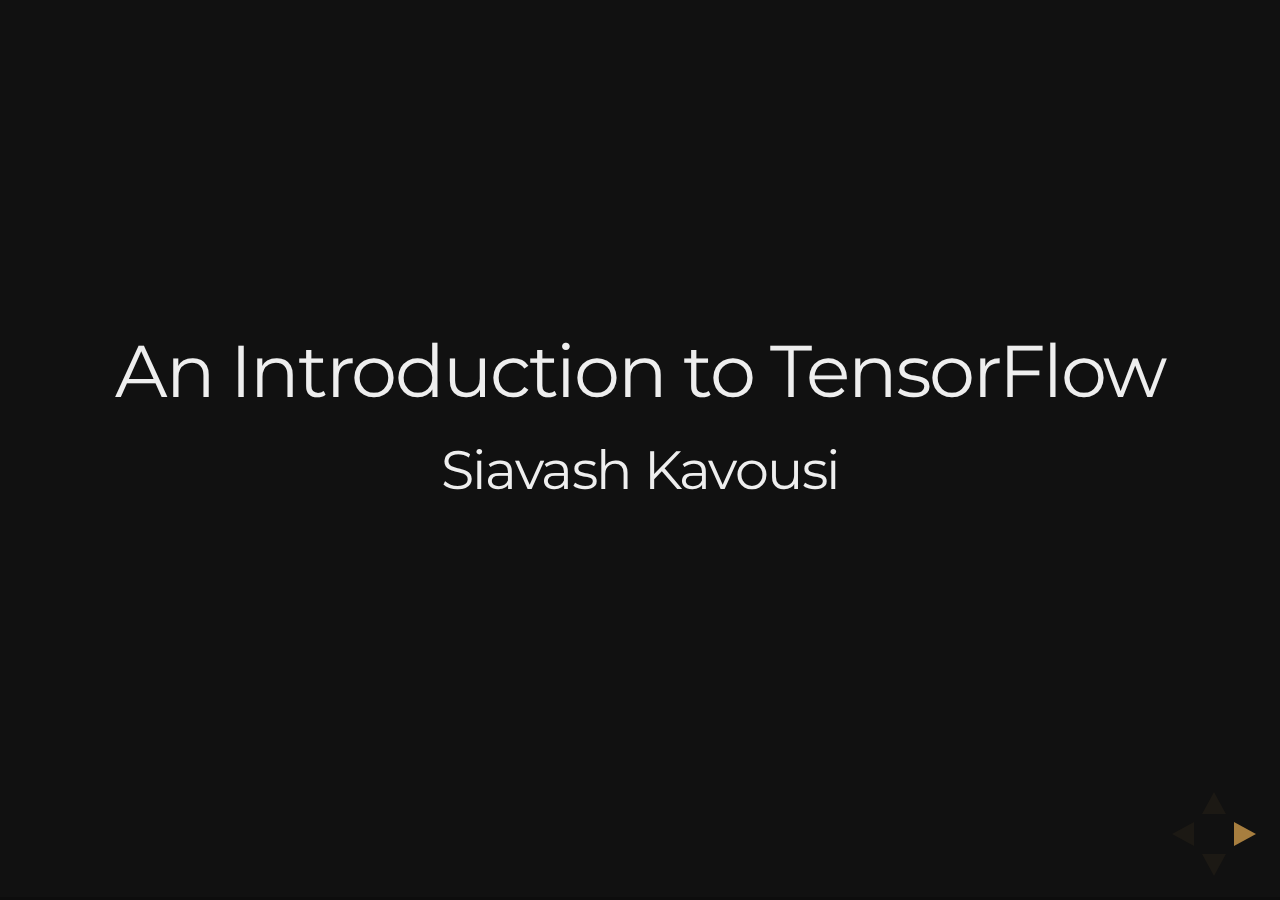
<file: TensorPresentation/index.html>
<!doctype html>
<html>
<!-- START SIGMA IMPORTS -->
<script src="sigma/src/sigma.core.js"></script>
<script src="sigma/src/conrad.js"></script>
<script src="sigma/src/utils/sigma.utils.js"></script>
<script src="sigma/src/utils/sigma.polyfills.js"></script>
<script src="sigma/src/sigma.settings.js"></script>
<script src="sigma/src/classes/sigma.classes.dispatcher.js"></script>
<script src="sigma/src/classes/sigma.classes.configurable.js"></script>
<script src="sigma/src/classes/sigma.classes.graph.js"></script>
<script src="sigma/src/classes/sigma.classes.camera.js"></script>
<script src="sigma/src/classes/sigma.classes.quad.js"></script>
<script src="sigma/src/classes/sigma.classes.edgequad.js"></script>
<script src="sigma/src/captors/sigma.captors.mouse.js"></script>
<script src="sigma/src/captors/sigma.captors.touch.js"></script>
<script src="sigma/src/renderers/sigma.renderers.canvas.js"></script>
<script src="sigma/src/renderers/sigma.renderers.webgl.js"></script>
<script src="sigma/src/renderers/sigma.renderers.svg.js"></script>
<script src="sigma/src/renderers/sigma.renderers.def.js"></script>
<script src="sigma/src/renderers/webgl/sigma.webgl.nodes.def.js"></script>
<script src="sigma/src/renderers/webgl/sigma.webgl.nodes.fast.js"></script>
<script src="sigma/src/renderers/webgl/sigma.webgl.edges.def.js"></script>
<script src="sigma/src/renderers/webgl/sigma.webgl.edges.fast.js"></script>
<script src="sigma/src/renderers/webgl/sigma.webgl.edges.arrow.js"></script>
<script src="sigma/src/renderers/canvas/sigma.canvas.labels.def.js"></script>
<script src="sigma/src/renderers/canvas/sigma.canvas.hovers.def.js"></script>
<script src="sigma/src/renderers/canvas/sigma.canvas.nodes.def.js"></script>
<script src="sigma/src/renderers/canvas/sigma.canvas.edges.def.js"></script>
<script src="sigma/src/renderers/canvas/sigma.canvas.edges.curve.js"></script>
<script src="sigma/src/renderers/canvas/sigma.canvas.edges.arrow.js"></script>
<script src="sigma/src/renderers/canvas/sigma.canvas.edges.curvedArrow.js"></script>
<script src="sigma/src/renderers/canvas/sigma.canvas.edgehovers.def.js"></script>
<script src="sigma/src/renderers/canvas/sigma.canvas.edgehovers.curve.js"></script>
<script src="sigma/src/renderers/canvas/sigma.canvas.edgehovers.arrow.js"></script>
<script src="sigma/src/renderers/canvas/sigma.canvas.edgehovers.curvedArrow.js"></script>
<script src="sigma/src/renderers/canvas/sigma.canvas.extremities.def.js"></script>
<script src="sigma/src/renderers/svg/sigma.svg.utils.js"></script>
<script src="sigma/src/renderers/svg/sigma.svg.nodes.def.js"></script>
<script src="sigma/src/renderers/svg/sigma.svg.edges.def.js"></script>
<script src="sigma/src/renderers/svg/sigma.svg.edges.curve.js"></script>
<script src="sigma/src/renderers/svg/sigma.svg.labels.def.js"></script>
<script src="sigma/src/renderers/svg/sigma.svg.hovers.def.js"></script>
<script src="sigma/src/middlewares/sigma.middlewares.rescale.js"></script>
<script src="sigma/src/middlewares/sigma.middlewares.copy.js"></script>
<script src="sigma/src/misc/sigma.misc.animation.js"></script>
<script src="sigma/src/misc/sigma.misc.bindEvents.js"></script>
<script src="sigma/src/misc/sigma.misc.bindDOMEvents.js"></script>
<script src="sigma/src/misc/sigma.misc.drawHovers.js"></script>
<!-- END SIGMA IMPORTS -->

<head>
    <meta charset="utf-8">

    <title>An Introduction to TensorFlow</title>

    <meta name="viewport" content="width=device-width, initial-scale=1.0, maximum-scale=1.0, user-scalable=no">

    <link rel="stylesheet" href="css/reveal.css">
    <link rel="stylesheet" href="css/theme/night.css" id="theme">
    <link rel="stylesheet" href="theme.css">
    <link rel="stylesheet" href="lib/css/zenburn.css">
</head>

<body>

<div class="reveal">

    <div class="slides">

        <section>
            <h2>An Introduction to TensorFlow</h2>
            <h3 class="active-color">Siavash Kavousi</h3>
        </section>

        <section>
            <h2>Machine Learning</h2>
            <h2>TensorFlow</h2>
            <h2>References</h2>
            <h2>Thanks</h2>
        </section>

        <section>
            <h2 class="active-color">Machine Learning</h2>
            <h2>TensorFlow</h2>
            <h2>References</h2>
            <h2>Thanks</h2>
        </section>

        <section>
            <section>
                <h2 class="active-color">Machine Learning</h2>
                <h3>What is Machine Learning?</h3>
                <h3>Forward Propagation</h3>
                <h3>Backward Propagation</h3>
                <h3>Prediction</h3>
                <h3>Loss</h3>
            </section>

            <section>
                <h2>What is Machine Learning?</h2>
                <p>Machine learning is a type of artificial intelligence (AI) that provides computers
                    with the ability to learn without being explicitly programmed</p>
            </section>

            <section>
                <h2>CIFAR-10 Dataset</h2>
                <div id="cifar-img">
                    <img src="cifar-10-img">
                </div>
                <div id="cifar-nums">
                    <p>Training Images: 50000</p>
                    <p>Test Images: 10000</p>
                    <p>Labels: 10</p>
                </div>
            </section>

            <section>
                <h2>K-NN (K nearest neighbors)</h2>
                <p>How do we compare images?</p>
                <p>L1 distance: </p>
                \[\begin{aligned}
                d_1(I_1, I_2) = \sum(I_1 - I_2)
                \end{aligned} \]

                <div class="left-stacking">
                    <table style="width:25%">
                        <tr>
                            <td>56</td>
                            <td>39</td>
                            <td>10</td>
                            <td>18</td>
                        </tr>
                        <tr>
                            <td>90</td>
                            <td>23</td>
                            <td>128</td>
                            <td>133</td>
                        </tr>
                        <tr>
                            <td>24</td>
                            <td>26</td>
                            <td>178</td>
                            <td>200</td>
                        </tr>
                        <tr>
                            <td>2</td>
                            <td>0</td>
                            <td>255</td>
                            <td>220</td>
                        </tr>
                    </table>
                </div>

                <div class="left-stacking">
                    <p> &nbsp; </p>
                    <h2> &minus; </h2>
                </div>

                <div class="left-stacking">
                    <table style="width:25%">
                        <tr>
                            <td>10</td>
                            <td>20</td>
                            <td>24</td>
                            <td>17</td>
                        </tr>
                        <tr>
                            <td>8</td>
                            <td>10</td>
                            <td>89</td>
                            <td>100</td>
                        </tr>
                        <tr>
                            <td>12</td>
                            <td>16</td>
                            <td>178</td>
                            <td>170</td>
                        </tr>
                        <tr>
                            <td>4</td>
                            <td>32</td>
                            <td>233</td>
                            <td>112</td>
                        </tr>
                    </table>
                </div>

                <div class="left-stacking">
                    <p> &nbsp; </p>
                    <h2> &equals; </h2>
                </div>

                <div class="left-stacking">
                    <table style="width:25%">
                        <tr>
                            <td>46</td>
                            <td>12</td>
                            <td>14</td>
                            <td>1</td>
                        </tr>
                        <tr>
                            <td>82</td>
                            <td>13</td>
                            <td>39</td>
                            <td>33</td>
                        </tr>
                        <tr>
                            <td>12</td>
                            <td>10</td>
                            <td>0</td>
                            <td>30</td>
                        </tr>
                        <tr>
                            <td>2</td>
                            <td>32</td>
                            <td>22</td>
                            <td>108</td>
                        </tr>
                    </table>
                </div>
            </section>

            <section>
                <h2>Prediction</h2>
                <img src="prediction.png" style="border: none"/>
            </section>

            <section data-background="rgb(105,105,105)">
                <h2>Loss</h2>
                <img src="loss.png" style="border: none"/>
            </section>

            <section style="height: 700px" data-background="#4d7e65">
                <h2>Forward and Backward Propagation</h2>
                <div id="container" style="position:absolute; width: 500px;height: 500px;">
                    <script src="forward-pass-graph.js"></script>
                    <div id="graph-container"></div>
                </div>
            </section>

            <section data-background="#4d7e65">
                <h2>Forward and Backward Propagation - cont'd</h2>

                \[\begin{aligned}
                f(x) = ax &rarr; df(x)/dx = a \\
                f(x) = 1 + x &rarr; df(x)/dx = 1 \\
                f(x) = exp(x) &rarr; df(x)/dx = exp(x)
                \end{aligned} \]
            </section>

            <section>
                <h2>Neural Net :)</h2>
                <img src='neural_net'/>
            </section>

            <section>
                <h2>GoogLeNet</h2>
                <img src='googlenet.png'/>
            </section>
        </section>

        <section>
            <section>
                <h2 class="active-color">TensorFlow</h2>
                <h3>Features</h3>
                <h3>Graph</h3>
                <h3>Node</h3>
                <h3>Edge</h3>
                <h3>Computational Environment</h3>
                <h3>Feeds</h3>
                <h3>TensorBoard</h3>
            </section>

            <section>
                <h2>Features</h2>
                <h3>Language Options</h3>
                <p>Python, C++</p>
                <h3>Auto-Differentiation</h3>
                <h3>Maximize Performance</h3>
                <h3>True Portability</h3>
            </section>

            <section>
                <h2>Graph</h2>
                <p>Computations are represented as Graphs</p>
                <p>Separates <b>construction</b> and <b>execution</b> phase, Any advantage?!!</p>
                <h3>Better performance than numpy :)</h3>
                <p>Less overhead because of less switching</p>
            </section>

            <section data-background="#4d7e65">
                <h2>Node</h2>
                <h3>Simply... operations</h3>

                <pre><code>
                import tensorflow as tf
                matrix1 = tf.constant([[3., 3.]])
                matrix2 = tf.constant([[2.],[2.]])
                product = tf.matmul(matrix1, matrix2)
                </code></pre>
            </section>

            <section>
                <h2>Edge</h2>
                <h3>Calls'em <b>Tensors</b> here</h3>
                <h3>Tensors are data</h3>
                <h3>Passes tensors between nodes</h3>
            </section>

            <section>
                <h2>Computational Environment</h2>
                <h3>After construction phase is <b>Execution phase</b>!</h3>
                <h3>Executes graphs in the context of <b>Sessions</b></h3>

                <pre><code>
                    sess = tf.Session()
                    result = sess.run(product)
                    print(result)
                    # Close the Session when we're done.
                    sess.close()
                </code></pre>
                <p>or</p>
                <pre><code>
                    with tf.Session() as sess:
                        result = sess.run([product])
                        print(result)
                </code></pre>
            </section>

            <section>
                <h2>Feeds</h2>
                <h3>Tensors are stored in Constants, Variables and Placeholders</h3>
                <h3>Variables maintains state across execution of the graph</h3>
                <h3>Placeholders are used to feed input tensors</h3>
            </section>

            <section>
                <h2>TensorBoard</h2>
                <h3>Useful tool!</h3>
            </section>
        </section>

        <section>
            <section>
                <h2>Machine Learning</h2>
                <h2>TensorFlow</h2>
                <h2 class="active-color">References</h2>
                <h2>Thanks</h2>
            </section>

            <section>
                <h2>References</h2>
                <h3>https://www.tensorflow.org</h3>
                <h3>http://playground.tensorflow.org/</h3>
            </section>
        </section>

        <section>
            <h1>Thanks :)</h1>
        </section>

    </div>

</div>

<script src="lib/js/head.min.js"></script>
<script src="js/reveal.js"></script>

<script>

    Reveal.initialize({
        history: true,
        transition: 'linear',

        math: {
            // mathjax: 'http://cdn.mathjax.org/mathjax/latest/MathJax.js',
            config: 'TeX-AMS_HTML-full'
        },

        dependencies: [
            {src: 'lib/js/classList.js'},
            {src: 'plugin/math/math.js', async: true},
            {
                src: 'plugin/markdown/marked.js', condition: function () {
                return !!document.querySelector('[data-markdown]');
            }
            },
            {
                src: 'plugin/markdown/markdown.js', condition: function () {
                return !!document.querySelector('[data-markdown]');
            }
            },
            {
                src: 'plugin/highlight/highlight.js', async: true, condition: function () {
                return !!document.querySelector('pre code');
            }, callback: function () {
                hljs.initHighlightingOnLoad();
            }
            },
            {src: 'plugin/zoom-js/zoom.js', async: true},
            {src: 'plugin/notes/notes.js', async: true},
        ]
    });

</script>

</body>
</html>
</file>
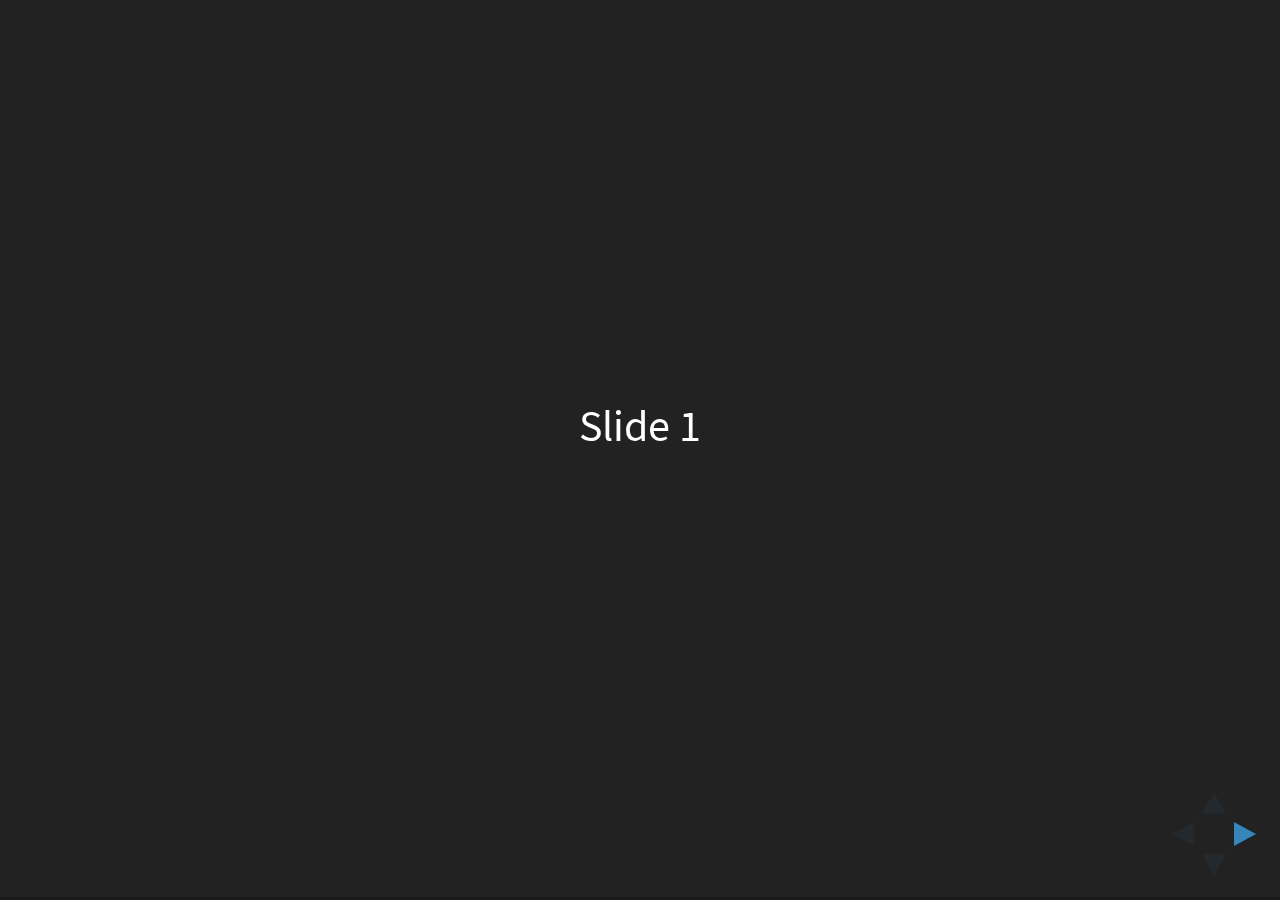
<file: TensorPresentation/reveal.js/index.html>
<!doctype html>
<html>
	<head>
		<meta charset="utf-8">
		<meta name="viewport" content="width=device-width, initial-scale=1.0, maximum-scale=1.0, user-scalable=no">

		<title>reveal.js</title>

		<link rel="stylesheet" href="css/reveal.css">
		<link rel="stylesheet" href="css/theme/black.css">

		<!-- Theme used for syntax highlighting of code -->
		<link rel="stylesheet" href="lib/css/zenburn.css">

		<!-- Printing and PDF exports -->
		<script>
			var link = document.createElement( 'link' );
			link.rel = 'stylesheet';
			link.type = 'text/css';
			link.href = window.location.search.match( /print-pdf/gi ) ? 'css/print/pdf.css' : 'css/print/paper.css';
			document.getElementsByTagName( 'head' )[0].appendChild( link );
		</script>
	</head>
	<body>
		<div class="reveal">
			<div class="slides">
				<section>Slide 1</section>
				<section>Slide 2</section>
			</div>
		</div>

		<script src="lib/js/head.min.js"></script>
		<script src="js/reveal.js"></script>

		<script>
			// More info https://github.com/hakimel/reveal.js#configuration
			Reveal.initialize({
				history: true,

				// More info https://github.com/hakimel/reveal.js#dependencies
				dependencies: [
					{ src: 'plugin/markdown/marked.js' },
					{ src: 'plugin/markdown/markdown.js' },
					{ src: 'plugin/notes/notes.js', async: true },
					{ src: 'plugin/highlight/highlight.js', async: true, callback: function() { hljs.initHighlightingOnLoad(); } }
				]
			});
		</script>
	</body>
</html>
</file>
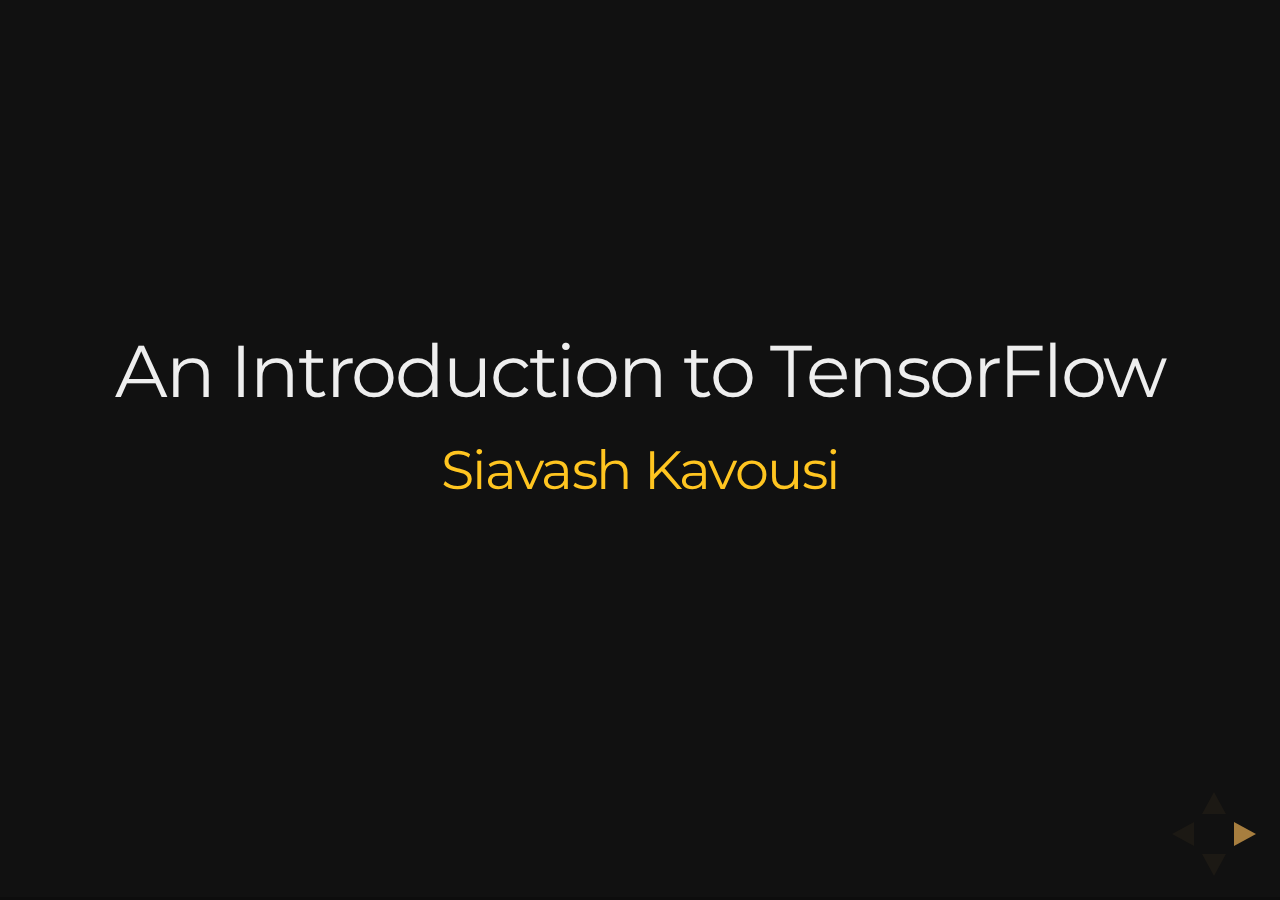
<file: TensorPresentation/PresentationPlan.html>
<!doctype html>
<html lang="en" xmlns:color="http://www.w3.org/1999/xhtml">

<head>
    <meta charset="utf-8">

    <title>An Introduction to TensorFlow</title>

    <meta name="viewport" content="width=device-width, initial-scale=1.0, maximum-scale=1.0, user-scalable=no">

    <link rel="stylesheet" href="reveal.js/css/reveal.css">
    <link rel="stylesheet" href="reveal.js/css/theme/night.css" id="theme">
    <link rel="stylesheet" href="theme.css">
</head>

<body>

<div class="reveal">

    <div class="slides">

        <section>
            <h2>An Introduction to TensorFlow</h2>
            <h3 style="color: #ffc520">Siavash Kavousi</h3>
        </section>

        <section>
            <h2>Machine Learning</h2>
            <h2>TensorFlow</h2>
            <h2>References</h2>
            <h2>Thanks</h2>
        </section>

        <section>
            <h2 style="color: #ffc520">Machine Learning</h2>
            <h2>TensorFlow</h2>
            <h2>References</h2>
            <h2>Thanks</h2>
        </section>

        <section>
            <section>
                <h2 style="color: #ffc520">Machine Learning</h2>
                <h3>What is Machine Learning?</h3>
                <h3>Forward Propagation</h3>
                <h3>Backward Propagation</h3>
                <h3>Prediction</h3>
                <h3>Loss</h3>
            </section>

            <section>
                <h2>What is Machine Learning?</h2>
                <p>Machine learning is a type of artificial intelligence (AI) that provides computers
                    with the ability to learn without being explicitly programmed</p>
            </section>
            
            <section>
                <h2>CIFAR-10 Dataset</h2>
                <div id="cifar-img">
                    <img src="cifar-10-img">
                </div>
                <div id="cifar-nums">
                    <p>Training Images: 50000</p>
                    <p>Test Images: 10000</p>
                    <p>Labels: 10</p>
                </div>
            </section>

            <section>
                <h2>K-NN (K nearest neighbors)</h2>
                <p>How do we compare images?</p>
                <p>L1 distance: </p>
                \[\begin{aligned}
                d_1(I_1, I_2) = \sum(I_1 - I_2)
                \end{aligned} \]
            </section>
        </section>

        <section>
            <h3>The Lorenz Equations</h3>

            \[\begin{aligned}
            \dot{x} &amp; = \sigma(y-x) \\
            \dot{y} &amp; = \rho x - y - xz \\
            \dot{z} &amp; = -\beta z + xy
            \end{aligned} \]
        </section>

        <section>
            <h3>The Cauchy-Schwarz Inequality</h3>

            <script type="math/tex; mode=display">
						\left( \sum_{k=1}^n a_k b_k \right)^2 \leq \left( \sum_{k=1}^n a_k^2 \right) \left( \sum_{k=1}^n b_k^2 \right)




            </script>
        </section>

        <section>
            <h3>A Cross Product Formula</h3>

            \[\mathbf{V}_1 \times \mathbf{V}_2 = \begin{vmatrix}
            \mathbf{i} &amp; \mathbf{j} &amp; \mathbf{k} \\
            \frac{\partial X}{\partial u} &amp; \frac{\partial Y}{\partial u} &amp; 0 \\
            \frac{\partial X}{\partial v} &amp; \frac{\partial Y}{\partial v} &amp; 0
            \end{vmatrix} \]
        </section>

        <section>
            <h3>The probability of getting \(k\) heads when flipping \(n\) coins is</h3>

            \[P(E) = {n \choose k} p^k (1-p)^{ n-k} \]
        </section>

        <section>
            <h3>An Identity of Ramanujan</h3>

            \[ \frac{1}{\Bigl(\sqrt{\phi \sqrt{5}}-\phi\Bigr) e^{\frac25 \pi}} =
            1+\frac{e^{-2\pi}} {1+\frac{e^{-4\pi}} {1+\frac{e^{-6\pi}}
            {1+\frac{e^{-8\pi}} {1+\ldots} } } } \]
        </section>

        <section>
            <h3>A Rogers-Ramanujan Identity</h3>

            \[ 1 + \frac{q^2}{(1-q)}+\frac{q^6}{(1-q)(1-q^2)}+\cdots =
            \prod_{j=0}^{\infty}\frac{1}{(1-q^{5j+2})(1-q^{5j+3})}\]
        </section>

        <section>
            <h3>Maxwell&#8217;s Equations</h3>

            \[ \begin{aligned}
            \nabla \times \vec{\mathbf{B}} -\, \frac1c\, \frac{\partial\vec{\mathbf{E}}}{\partial t} &amp; =
            \frac{4\pi}{c}\vec{\mathbf{j}} \\ \nabla \cdot \vec{\mathbf{E}} &amp; = 4 \pi \rho \\
            \nabla \times \vec{\mathbf{E}}\, +\, \frac1c\, \frac{\partial\vec{\mathbf{B}}}{\partial t} &amp; =
            \vec{\mathbf{0}} \\
            \nabla \cdot \vec{\mathbf{B}} &amp; = 0 \end{aligned}
            \]
        </section>

        <section>
            <section>
                <h3>The Lorenz Equations</h3>

                <div class="fragment">
                    \[\begin{aligned}
                    \dot{x} &amp; = \sigma(y-x) \\
                    \dot{y} &amp; = \rho x - y - xz \\
                    \dot{z} &amp; = -\beta z + xy
                    \end{aligned} \]
                </div>
            </section>

            <section>
                <h3>The Cauchy-Schwarz Inequality</h3>

                <div class="fragment">
                    \[ \left( \sum_{k=1}^n a_k b_k \right)^2 \leq \left( \sum_{k=1}^n a_k^2 \right) \left( \sum_{k=1}^n
                    b_k^2 \right) \]
                </div>
            </section>

            <section>
                <h3>A Cross Product Formula</h3>

                <div class="fragment">
                    \[\mathbf{V}_1 \times \mathbf{V}_2 = \begin{vmatrix}
                    \mathbf{i} &amp; \mathbf{j} &amp; \mathbf{k} \\
                    \frac{\partial X}{\partial u} &amp; \frac{\partial Y}{\partial u} &amp; 0 \\
                    \frac{\partial X}{\partial v} &amp; \frac{\partial Y}{\partial v} &amp; 0
                    \end{vmatrix} \]
                </div>
            </section>

            <section>
                <h3>The probability of getting \(k\) heads when flipping \(n\) coins is</h3>

                <div class="fragment">
                    \[P(E) = {n \choose k} p^k (1-p)^{ n-k} \]
                </div>
            </section>

            <section>
                <h3>An Identity of Ramanujan</h3>

                <div class="fragment">
                    \[ \frac{1}{\Bigl(\sqrt{\phi \sqrt{5}}-\phi\Bigr) e^{\frac25 \pi}} =
                    1+\frac{e^{-2\pi}} {1+\frac{e^{-4\pi}} {1+\frac{e^{-6\pi}}
                    {1+\frac{e^{-8\pi}} {1+\ldots} } } } \]
                </div>
            </section>

            <section>
                <h3>A Rogers-Ramanujan Identity</h3>

                <div class="fragment">
                    \[ 1 + \frac{q^2}{(1-q)}+\frac{q^6}{(1-q)(1-q^2)}+\cdots =
                    \prod_{j=0}^{\infty}\frac{1}{(1-q^{5j+2})(1-q^{5j+3})}\]
                </div>
            </section>

            <section>
                <h3>Maxwell&#8217;s Equations</h3>

                <div class="fragment">
                    \[ \begin{aligned}
                    \nabla \times \vec{\mathbf{B}} -\, \frac1c\, \frac{\partial\vec{\mathbf{E}}}{\partial t} &amp; =
                    \frac{4\pi}{c}\vec{\mathbf{j}} \\ \nabla \cdot \vec{\mathbf{E}} &amp; = 4 \pi \rho \\
                    \nabla \times \vec{\mathbf{E}}\, +\, \frac1c\, \frac{\partial\vec{\mathbf{B}}}{\partial t} &amp; =
                    \vec{\mathbf{0}} \\
                    \nabla \cdot \vec{\mathbf{B}} &amp; = 0 \end{aligned}
                    \]
                </div>
            </section>
        </section>

    </div>

</div>

<script src="reveal.js/lib/js/head.min.js"></script>
<script src="reveal.js/js/reveal.js"></script>

<script>

    Reveal.initialize({
        history: true,
        transition: 'linear',

        math: {
            // mathjax: 'http://cdn.mathjax.org/mathjax/latest/MathJax.js',
            config: 'TeX-AMS_HTML-full'
        },

        dependencies: [
            {src: 'reveal.js/lib/js/classList.js'},
            {src: 'reveal.js/plugin/math/math.js', async: true}
        ]
    });

</script>

</body>
</html>
</file>
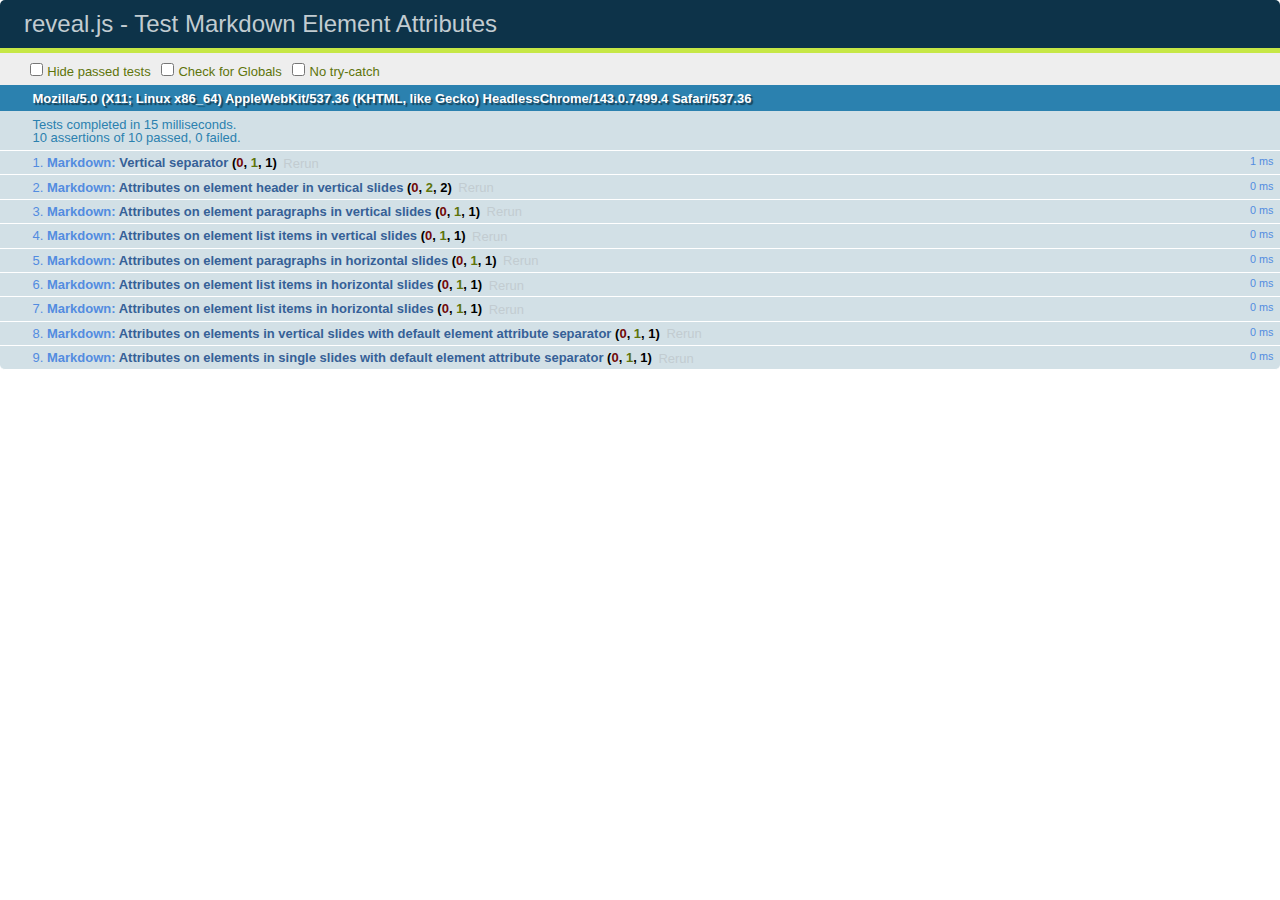
<file: TensorPresentation/test/test-markdown-element-attributes.html>
<!doctype html>
<html lang="en">

	<head>
		<meta charset="utf-8">

		<title>reveal.js - Test Markdown Element Attributes</title>

		<link rel="stylesheet" href="../css/reveal.css">
		<link rel="stylesheet" href="qunit-1.12.0.css">
	</head>

	<body style="overflow: auto;">

		<div id="qunit"></div>
		<div id="qunit-fixture"></div>

		<div class="reveal" style="display: none;">

			<div class="slides">

				<!-- <section data-markdown="example.md" data-separator="^\n\n\n" data-separator-vertical="^\n\n"></section> -->

				<!-- Slides are separated by newline + three dashes + newline, vertical slides identical but two dashes -->
				<section data-markdown data-separator="^\n---\n$" data-separator-vertical="^\n--\n$" data-element-attributes="{_\s*?([^}]+?)}">>
					<script type="text/template">
						## Slide 1.1
						<!-- {_class="fragment fade-out" data-fragment-index="1"} -->

						--

						## Slide 1.2
						<!-- {_class="fragment shrink"} -->

						Paragraph 1
						<!-- {_class="fragment grow"} -->

						Paragraph 2
						<!-- {_class="fragment grow"} -->

						- list item 1 <!-- {_class="fragment grow"} -->
						- list item 2 <!-- {_class="fragment grow"} -->
						- list item 3 <!-- {_class="fragment grow"} -->


						---

						## Slide 2


						Paragraph 1.2  
						multi-line <!-- {_class="fragment highlight-red"} -->

						Paragraph 2.2 <!-- {_class="fragment highlight-red"} -->

						Paragraph 2.3 <!-- {_class="fragment highlight-red"} -->

						Paragraph 2.4 <!-- {_class="fragment highlight-red"} -->

						- list item 1 <!-- {_class="fragment highlight-green"} -->
						- list item 2<!-- {_class="fragment highlight-green"} -->
						- list item 3<!-- {_class="fragment highlight-green"} -->
						- list item 4
						<!-- {_class="fragment highlight-green"} -->
						- list item 5<!-- {_class="fragment highlight-green"} -->

						Test

						![Example Picture](examples/assets/image2.png)
						<!-- {_class="reveal stretch"} -->

					</script>
				</section>



				<section 	data-markdown data-separator="^\n\n\n"
									data-separator-vertical="^\n\n"
									data-separator-notes="^Note:"
									data-charset="utf-8">
					<script type="text/template">
						# Test attributes in Markdown with default separator
						## Slide 1 Def <!-- .element: class="fragment highlight-red" data-fragment-index="1" -->


						## Slide 2 Def
						<!-- .element: class="fragment highlight-red" -->

					</script>
				</section>

				<section data-markdown>
				  <script type="text/template">
					## Hello world
					A paragraph
					<!-- .element: class="fragment highlight-blue" -->
				  </script>
				</section>

				<section data-markdown>
				  <script type="text/template">
					## Hello world

					Multiple  
					Line
					<!-- .element: class="fragment highlight-blue" -->
				  </script>
				</section>

				<section data-markdown>
				  <script type="text/template">
					## Hello world

					Test<!-- .element: class="fragment highlight-blue" -->

					More Test
				  </script>
				</section>


			</div>

		</div>

		<script src="../lib/js/head.min.js"></script>
		<script src="../js/reveal.js"></script>
		<script src="../plugin/markdown/marked.js"></script>
		<script src="../plugin/markdown/markdown.js"></script>
		<script src="qunit-1.12.0.js"></script>

		<script src="test-markdown-element-attributes.js"></script>

	</body>
</html>
</file>
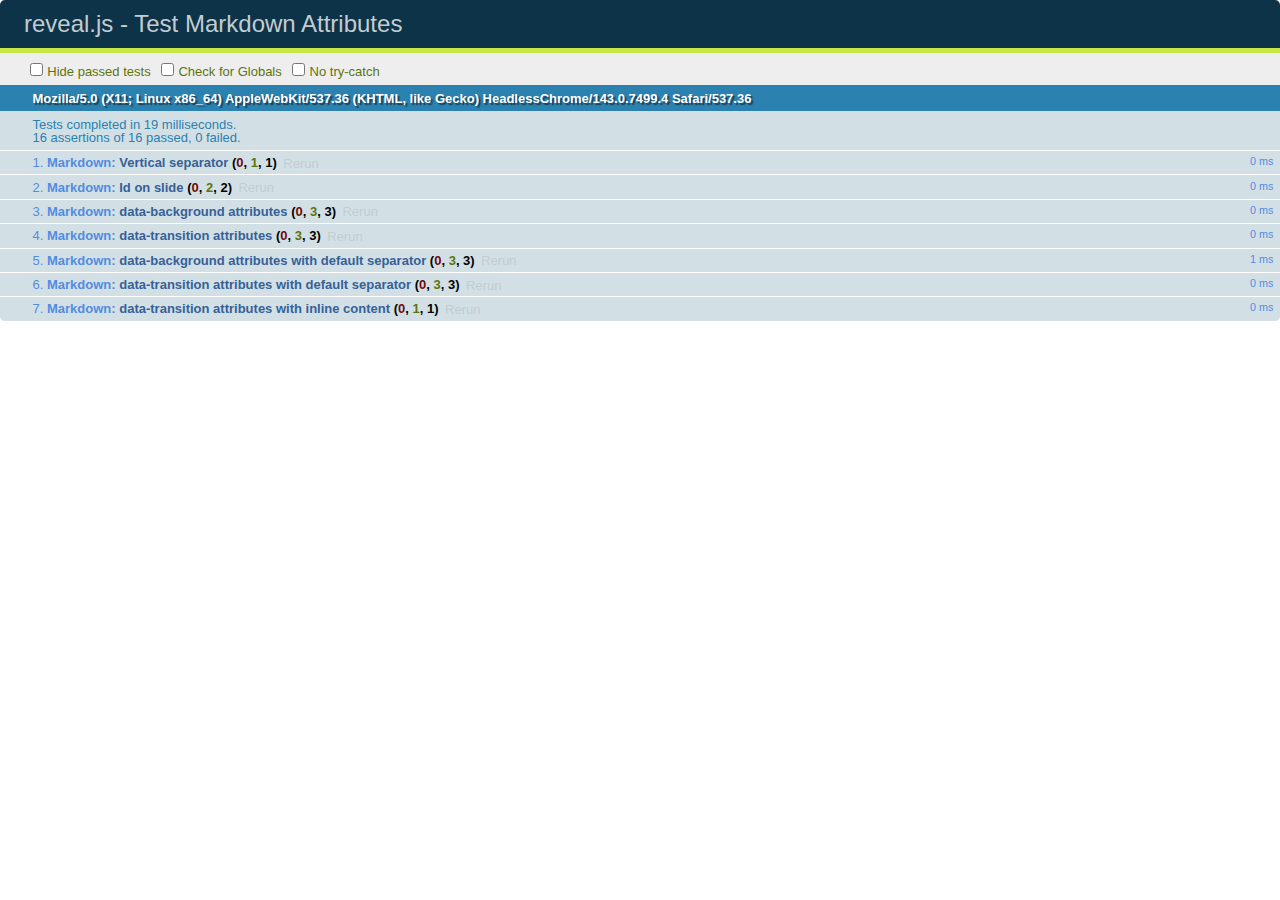
<file: TensorPresentation/test/test-markdown-slide-attributes.html>
<!doctype html>
<html lang="en">

	<head>
		<meta charset="utf-8">

		<title>reveal.js - Test Markdown Attributes</title>

		<link rel="stylesheet" href="../css/reveal.css">
		<link rel="stylesheet" href="qunit-1.12.0.css">
	</head>

	<body style="overflow: auto;">

		<div id="qunit"></div>
		<div id="qunit-fixture"></div>

		<div class="reveal" style="display: none;">

			<div class="slides">

				<!-- <section data-markdown="example.md" data-separator="^\n\n\n" data-separator-vertical="^\n\n"></section> -->

				<!-- Slides are separated by three lines, vertical slides by two lines, attributes are one any line starting with (spaces and) two dashes -->
				<section 	data-markdown data-separator="^\n\n\n"
									data-separator-vertical="^\n\n"
									data-separator-notes="^Note:"
									data-attributes="--\s(.*?)$"
									data-charset="utf-8">
					<script type="text/template">
						# Test attributes in Markdown
						## Slide 1



						## Slide 2
						<!-- -- id="slide2" data-transition="zoom" data-background="#A0C66B" -->


						## Slide 2.1
						<!-- -- data-background="#ff0000" data-transition="fade" -->


						## Slide 2.2
						[Link to Slide2](#/slide2)



						## Slide 3
						<!-- -- data-transition="zoom" data-background="#C6916B" -->



						## Slide 4
					</script>
				</section>

				<section 	data-markdown data-separator="^\n\n\n"
									data-separator-vertical="^\n\n"
									data-separator-notes="^Note:"
									data-charset="utf-8">
					<script type="text/template">
						# Test attributes in Markdown with default separator
						## Slide 1 Def



						## Slide 2 Def
						<!-- .slide: id="slide2def" data-transition="concave" data-background="#A7C66B" -->


						## Slide 2.1 Def
						<!-- .slide: data-background="#f70000" data-transition="page" -->


						## Slide 2.2 Def
						[Link to Slide2](#/slide2def)



						## Slide 3 Def
						<!-- .slide: data-transition="concave" data-background="#C7916B" -->



						## Slide 4
					</script>
				</section>

				<section data-markdown>
					<script type="text/template">
						<!-- .slide: data-background="#ff0000" -->
						## Hello world
					</script>
				</section>

				<section data-markdown>
					<script type="text/template">
						## Hello world
						<!-- .slide: data-background="#ff0000" -->
					</script>
				</section>

				<section data-markdown>
					<script type="text/template">
						## Hello world

						Test
						<!-- .slide: data-background="#ff0000" -->

						More Test
					</script>
				</section>

			</div>

		</div>

		<script src="../lib/js/head.min.js"></script>
		<script src="../js/reveal.js"></script>
		<script src="../plugin/markdown/marked.js"></script>
		<script src="../plugin/markdown/markdown.js"></script>
		<script src="qunit-1.12.0.js"></script>

		<script src="test-markdown-slide-attributes.js"></script>

	</body>
</html>
</file>
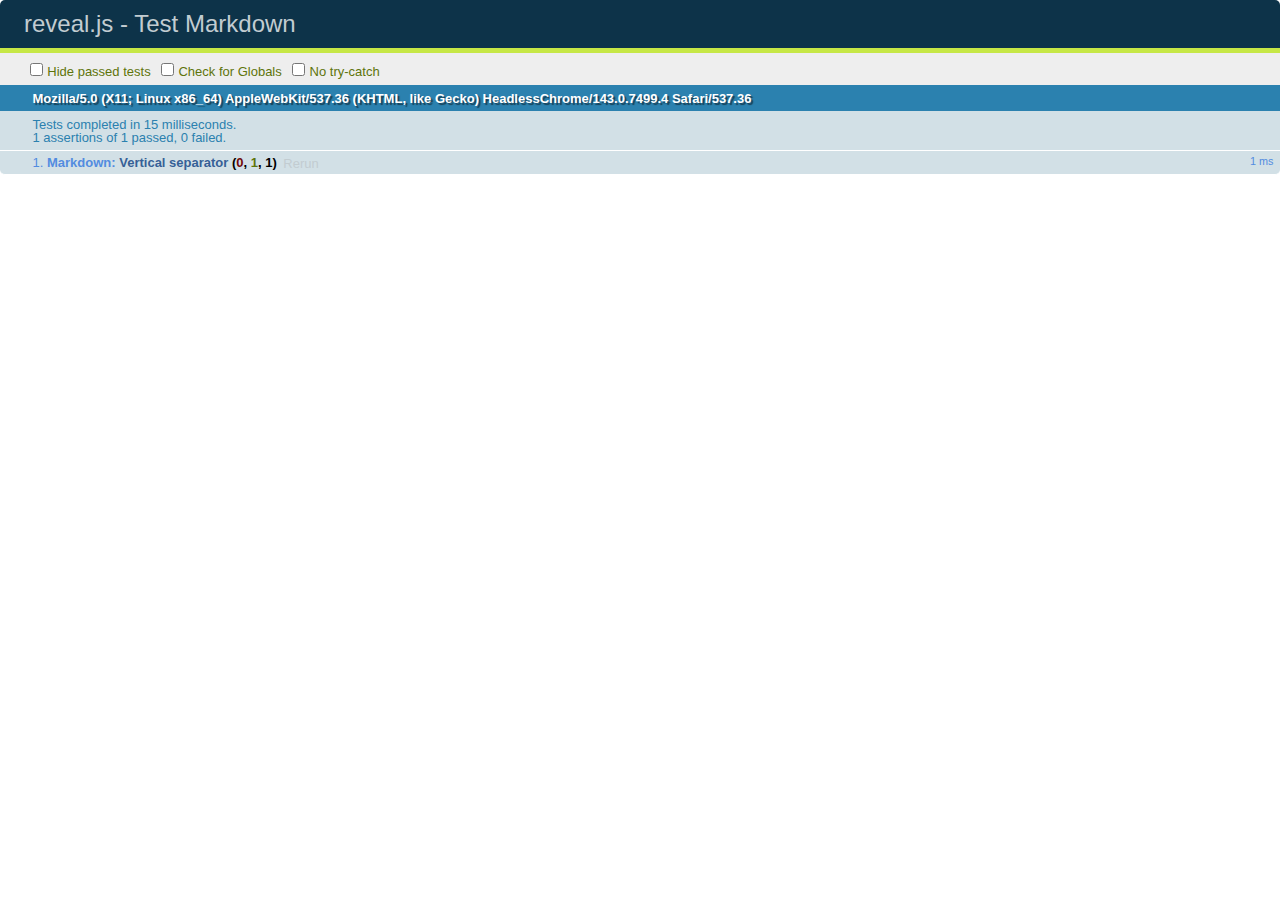
<file: TensorPresentation/test/test-markdown.html>
<!doctype html>
<html lang="en">

	<head>
		<meta charset="utf-8">

		<title>reveal.js - Test Markdown</title>

		<link rel="stylesheet" href="../css/reveal.css">
		<link rel="stylesheet" href="qunit-1.12.0.css">
	</head>

	<body style="overflow: auto;">

		<div id="qunit"></div>
  		<div id="qunit-fixture"></div>

		<div class="reveal" style="display: none;">

			<div class="slides">

				<!-- <section data-markdown="example.md" data-separator="^\n\n\n" data-separator-vertical="^\n\n"></section> -->

				<!-- Slides are separated by newline + three dashes + newline, vertical slides identical but two dashes -->
				<section data-markdown data-separator="^\n---\n$" data-separator-vertical="^\n--\n$">
					<script type="text/template">
						## Slide 1.1

						--

						## Slide 1.2

						---

						## Slide 2
					</script>
				</section>

			</div>

		</div>

		<script src="../lib/js/head.min.js"></script>
		<script src="../js/reveal.js"></script>
		<script src="../plugin/markdown/marked.js"></script>
		<script src="../plugin/markdown/markdown.js"></script>
		<script src="qunit-1.12.0.js"></script>

		<script src="test-markdown.js"></script>

	</body>
</html>
</file>
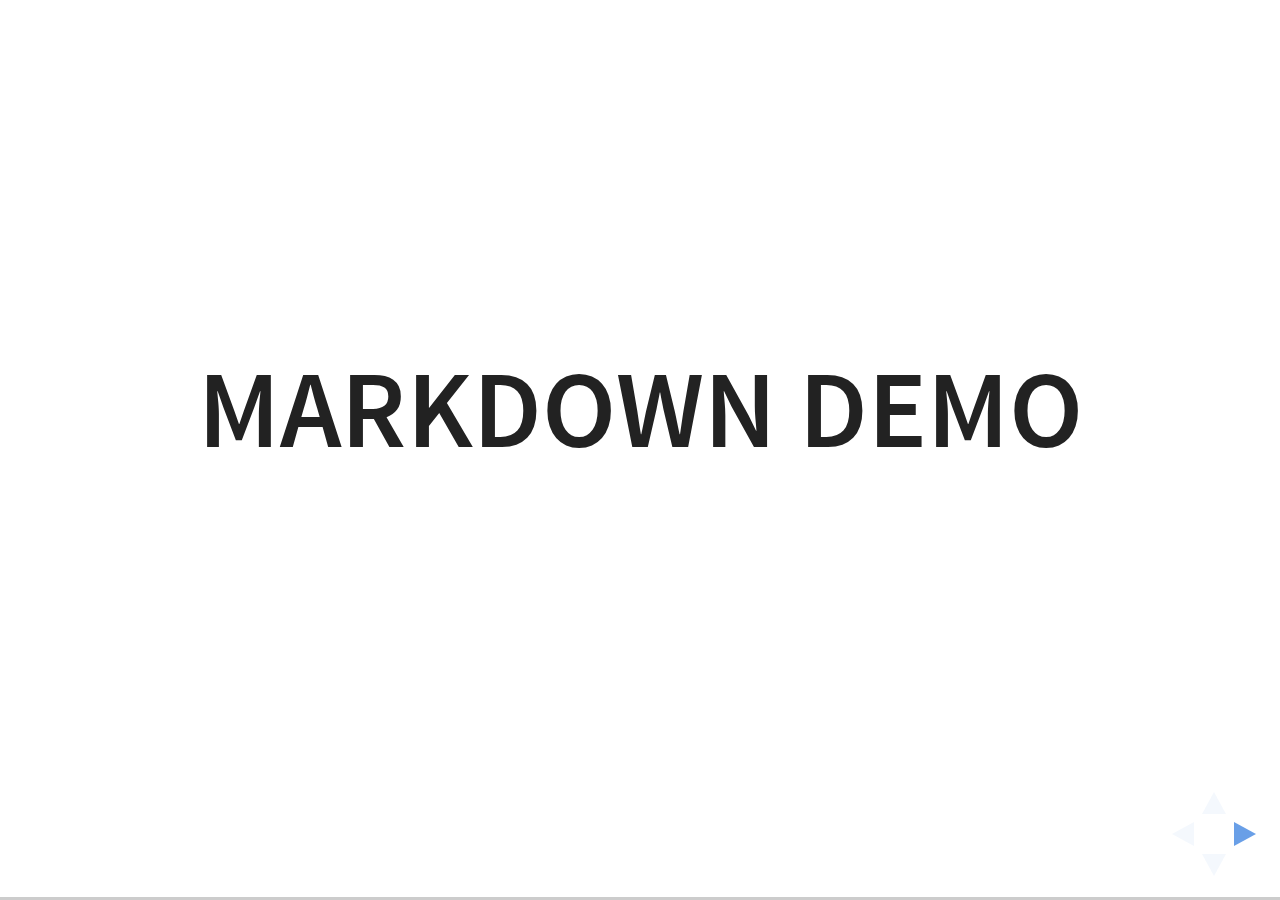
<file: TensorPresentation/plugin/markdown/example.html>
<!doctype html>
<html lang="en">

	<head>
		<meta charset="utf-8">

		<title>reveal.js - Markdown Demo</title>

		<link rel="stylesheet" href="../../css/reveal.css">
		<link rel="stylesheet" href="../../css/theme/white.css" id="theme">

        <link rel="stylesheet" href="../../lib/css/zenburn.css">
	</head>

	<body>

		<div class="reveal">

			<div class="slides">

                <!-- Use external markdown resource, separate slides by three newlines; vertical slides by two newlines -->
                <section data-markdown="example.md" data-separator="^\n\n\n" data-separator-vertical="^\n\n"></section>

                <!-- Slides are separated by three dashes (quick 'n dirty regular expression) -->
                <section data-markdown data-separator="---">
                    <script type="text/template">
                        ## Demo 1
                        Slide 1
                        ---
                        ## Demo 1
                        Slide 2
                        ---
                        ## Demo 1
                        Slide 3
                    </script>
                </section>

                <!-- Slides are separated by newline + three dashes + newline, vertical slides identical but two dashes -->
                <section data-markdown data-separator="^\n---\n$" data-separator-vertical="^\n--\n$">
                    <script type="text/template">
                        ## Demo 2
                        Slide 1.1

                        --

                        ## Demo 2
                        Slide 1.2

                        ---

                        ## Demo 2
                        Slide 2
                    </script>
                </section>

                <!-- No "extra" slides, since there are no separators defined (so they'll become horizontal rulers) -->
                <section data-markdown>
                    <script type="text/template">
                        A

                        ---

                        B

                        ---

                        C
                    </script>
                </section>

                <!-- Slide attributes -->
                <section data-markdown>
                    <script type="text/template">
                        <!-- .slide: data-background="#000000" -->
                        ## Slide attributes
                    </script>
                </section>

                <!-- Element attributes -->
                <section data-markdown>
                    <script type="text/template">
                        ## Element attributes
                        - Item 1 <!-- .element: class="fragment" data-fragment-index="2" -->
                        - Item 2 <!-- .element: class="fragment" data-fragment-index="1" -->
                    </script>
                </section>

                <!-- Code -->
                <section data-markdown>
                    <script type="text/template">
                        ```php
                        public function foo()
                        {
                            $foo = array(
                                'bar' => 'bar'
                            )
                        }
                        ```
                    </script>
                </section>

            </div>
		</div>

		<script src="../../lib/js/head.min.js"></script>
		<script src="../../js/reveal.js"></script>

		<script>

			Reveal.initialize({
				controls: true,
				progress: true,
				history: true,
				center: true,

				// Optional libraries used to extend on reveal.js
				dependencies: [
					{ src: '../../lib/js/classList.js', condition: function() { return !document.body.classList; } },
					{ src: 'marked.js', condition: function() { return !!document.querySelector( '[data-markdown]' ); } },
                    { src: 'markdown.js', condition: function() { return !!document.querySelector( '[data-markdown]' ); } },
                    { src: '../highlight/highlight.js', async: true, callback: function() { hljs.initHighlightingOnLoad(); } },
					{ src: '../notes/notes.js' }
				]
			});

		</script>

	</body>
</html>
</file>
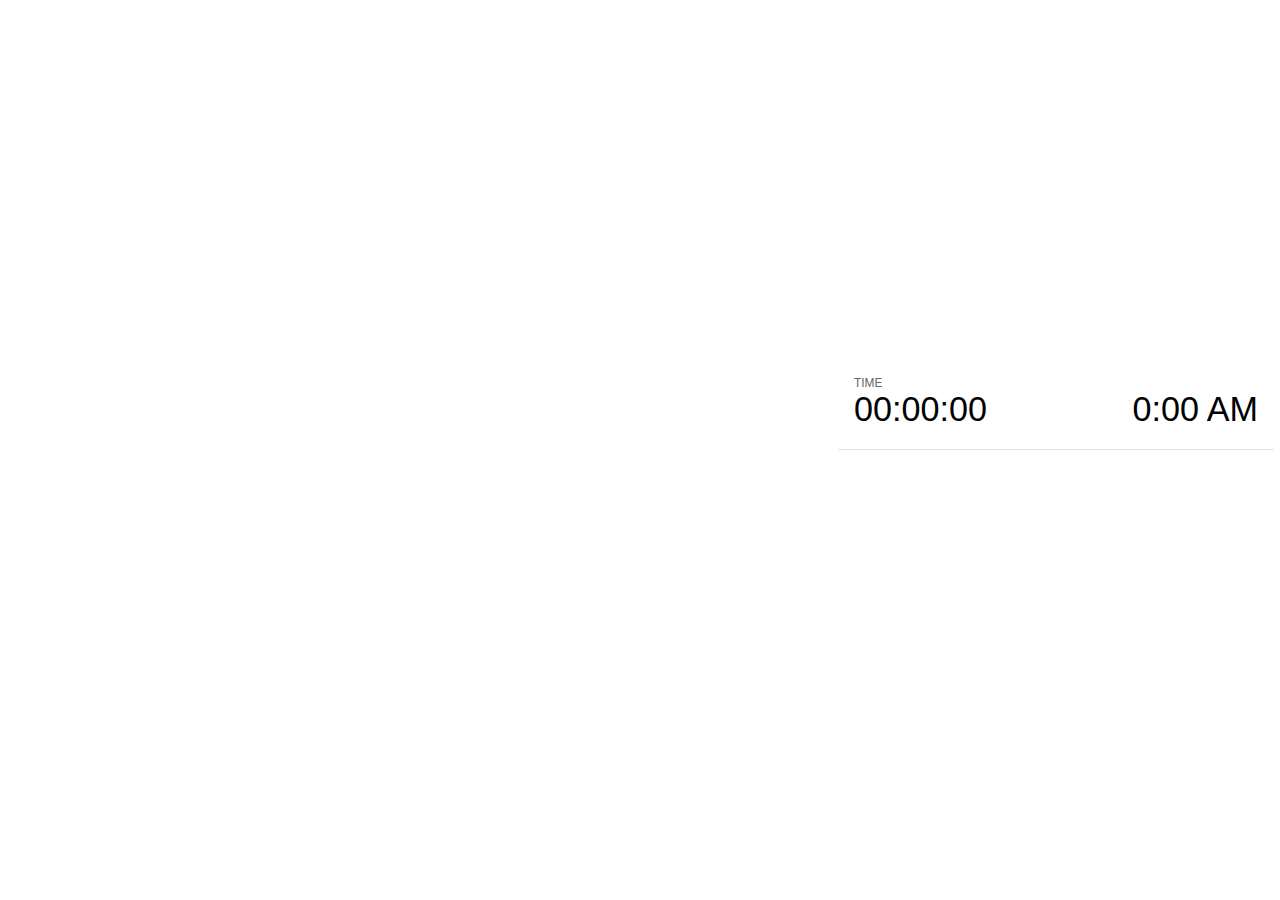
<file: TensorPresentation/plugin/notes/notes.html>
<!doctype html>
<html lang="en">
	<head>
		<meta charset="utf-8">

		<title>reveal.js - Slide Notes</title>

		<style>
			body {
				font-family: Helvetica;
			}

			#current-slide,
			#upcoming-slide,
			#speaker-controls {
				padding: 6px;
				box-sizing: border-box;
				-moz-box-sizing: border-box;
			}

			#current-slide iframe,
			#upcoming-slide iframe {
				width: 100%;
				height: 100%;
				border: 1px solid #ddd;
			}

			#current-slide .label,
			#upcoming-slide .label {
				position: absolute;
				top: 10px;
				left: 10px;
				font-weight: bold;
				font-size: 14px;
				z-index: 2;
				color: rgba( 255, 255, 255, 0.9 );
			}

			#current-slide {
				position: absolute;
				width: 65%;
				height: 100%;
				top: 0;
				left: 0;
				padding-right: 0;
			}

			#upcoming-slide {
				position: absolute;
				width: 35%;
				height: 40%;
				right: 0;
				top: 0;
			}

			#speaker-controls {
				position: absolute;
				top: 40%;
				right: 0;
				width: 35%;
				height: 60%;
				overflow: auto;

				font-size: 18px;
			}

				.speaker-controls-time.hidden,
				.speaker-controls-notes.hidden {
					display: none;
				}

				.speaker-controls-time .label,
				.speaker-controls-notes .label {
					text-transform: uppercase;
					font-weight: normal;
					font-size: 0.66em;
					color: #666;
					margin: 0;
				}

				.speaker-controls-time {
					border-bottom: 1px solid rgba( 200, 200, 200, 0.5 );
					margin-bottom: 10px;
					padding: 10px 16px;
					padding-bottom: 20px;
					cursor: pointer;
				}

				.speaker-controls-time .reset-button {
					opacity: 0;
					float: right;
					color: #666;
					text-decoration: none;
				}
				.speaker-controls-time:hover .reset-button {
					opacity: 1;
				}

				.speaker-controls-time .timer,
				.speaker-controls-time .clock {
					width: 50%;
					font-size: 1.9em;
				}

				.speaker-controls-time .timer {
					float: left;
				}

				.speaker-controls-time .clock {
					float: right;
					text-align: right;
				}

				.speaker-controls-time span.mute {
					color: #bbb;
				}

				.speaker-controls-notes {
					padding: 10px 16px;
				}

				.speaker-controls-notes .value {
					margin-top: 5px;
					line-height: 1.4;
					font-size: 1.2em;
				}

			.clear {
				clear: both;
			}

			@media screen and (max-width: 1080px) {
				#speaker-controls {
					font-size: 16px;
				}
			}

			@media screen and (max-width: 900px) {
				#speaker-controls {
					font-size: 14px;
				}
			}

			@media screen and (max-width: 800px) {
				#speaker-controls {
					font-size: 12px;
				}
			}

		</style>
	</head>

	<body>

		<div id="current-slide"></div>
		<div id="upcoming-slide"><span class="label">UPCOMING:</span></div>
		<div id="speaker-controls">
			<div class="speaker-controls-time">
				<h4 class="label">Time <span class="reset-button">Click to Reset</span></h4>
				<div class="clock">
					<span class="clock-value">0:00 AM</span>
				</div>
				<div class="timer">
					<span class="hours-value">00</span><span class="minutes-value">:00</span><span class="seconds-value">:00</span>
				</div>
				<div class="clear"></div>
			</div>

			<div class="speaker-controls-notes hidden">
				<h4 class="label">Notes</h4>
				<div class="value"></div>
			</div>
		</div>

		<script src="../../plugin/markdown/marked.js"></script>
		<script>

			(function() {

				var notes,
					notesValue,
					currentState,
					currentSlide,
					upcomingSlide,
					connected = false;

				window.addEventListener( 'message', function( event ) {

					var data = JSON.parse( event.data );

					// The overview mode is only useful to the reveal.js instance
					// where navigation occurs so we don't sync it
					if( data.state ) delete data.state.overview;

					// Messages sent by the notes plugin inside of the main window
					if( data && data.namespace === 'reveal-notes' ) {
						if( data.type === 'connect' ) {
							handleConnectMessage( data );
						}
						else if( data.type === 'state' ) {
							handleStateMessage( data );
						}
					}
					// Messages sent by the reveal.js inside of the current slide preview
					else if( data && data.namespace === 'reveal' ) {
						if( /ready/.test( data.eventName ) ) {
							// Send a message back to notify that the handshake is complete
							window.opener.postMessage( JSON.stringify({ namespace: 'reveal-notes', type: 'connected'} ), '*' );
						}
						else if( /slidechanged|fragmentshown|fragmenthidden|paused|resumed/.test( data.eventName ) && currentState !== JSON.stringify( data.state ) ) {

							window.opener.postMessage( JSON.stringify({ method: 'setState', args: [ data.state ]} ), '*' );

						}
					}

				} );

				/**
				 * Called when the main window is trying to establish a
				 * connection.
				 */
				function handleConnectMessage( data ) {

					if( connected === false ) {
						connected = true;

						setupIframes( data );
						setupKeyboard();
						setupNotes();
						setupTimer();
					}

				}

				/**
				 * Called when the main window sends an updated state.
				 */
				function handleStateMessage( data ) {

					// Store the most recently set state to avoid circular loops
					// applying the same state
					currentState = JSON.stringify( data.state );

					// No need for updating the notes in case of fragment changes
					if ( data.notes ) {
						notes.classList.remove( 'hidden' );
						notesValue.style.whiteSpace = data.whitespace;
						if( data.markdown ) {
							notesValue.innerHTML = marked( data.notes );
						}
						else {
							notesValue.innerHTML = data.notes;
						}
					}
					else {
						notes.classList.add( 'hidden' );
					}

					// Update the note slides
					currentSlide.contentWindow.postMessage( JSON.stringify({ method: 'setState', args: [ data.state ] }), '*' );
					upcomingSlide.contentWindow.postMessage( JSON.stringify({ method: 'setState', args: [ data.state ] }), '*' );
					upcomingSlide.contentWindow.postMessage( JSON.stringify({ method: 'next' }), '*' );

				}

				// Limit to max one state update per X ms
				handleStateMessage = debounce( handleStateMessage, 200 );

				/**
				 * Forward keyboard events to the current slide window.
				 * This enables keyboard events to work even if focus
				 * isn't set on the current slide iframe.
				 */
				function setupKeyboard() {

					document.addEventListener( 'keydown', function( event ) {
						currentSlide.contentWindow.postMessage( JSON.stringify({ method: 'triggerKey', args: [ event.keyCode ] }), '*' );
					} );

				}

				/**
				 * Creates the preview iframes.
				 */
				function setupIframes( data ) {

					var params = [
						'receiver',
						'progress=false',
						'history=false',
						'transition=none',
						'autoSlide=0',
						'backgroundTransition=none'
					].join( '&' );

					var urlSeparator = /\?/.test(data.url) ? '&' : '?';
					var hash = '#/' + data.state.indexh + '/' + data.state.indexv;
					var currentURL = data.url + urlSeparator + params + '&postMessageEvents=true' + hash;
					var upcomingURL = data.url + urlSeparator + params + '&controls=false' + hash;

					currentSlide = document.createElement( 'iframe' );
					currentSlide.setAttribute( 'width', 1280 );
					currentSlide.setAttribute( 'height', 1024 );
					currentSlide.setAttribute( 'src', currentURL );
					document.querySelector( '#current-slide' ).appendChild( currentSlide );

					upcomingSlide = document.createElement( 'iframe' );
					upcomingSlide.setAttribute( 'width', 640 );
					upcomingSlide.setAttribute( 'height', 512 );
					upcomingSlide.setAttribute( 'src', upcomingURL );
					document.querySelector( '#upcoming-slide' ).appendChild( upcomingSlide );

				}

				/**
				 * Setup the notes UI.
				 */
				function setupNotes() {

					notes = document.querySelector( '.speaker-controls-notes' );
					notesValue = document.querySelector( '.speaker-controls-notes .value' );

				}

				/**
				 * Create the timer and clock and start updating them
				 * at an interval.
				 */
				function setupTimer() {

					var start = new Date(),
						timeEl = document.querySelector( '.speaker-controls-time' ),
						clockEl = timeEl.querySelector( '.clock-value' ),
						hoursEl = timeEl.querySelector( '.hours-value' ),
						minutesEl = timeEl.querySelector( '.minutes-value' ),
						secondsEl = timeEl.querySelector( '.seconds-value' );

					function _updateTimer() {

						var diff, hours, minutes, seconds,
							now = new Date();

						diff = now.getTime() - start.getTime();
						hours = Math.floor( diff / ( 1000 * 60 * 60 ) );
						minutes = Math.floor( ( diff / ( 1000 * 60 ) ) % 60 );
						seconds = Math.floor( ( diff / 1000 ) % 60 );

						clockEl.innerHTML = now.toLocaleTimeString( 'en-US', { hour12: true, hour: '2-digit', minute:'2-digit' } );
						hoursEl.innerHTML = zeroPadInteger( hours );
						hoursEl.className = hours > 0 ? '' : 'mute';
						minutesEl.innerHTML = ':' + zeroPadInteger( minutes );
						minutesEl.className = minutes > 0 ? '' : 'mute';
						secondsEl.innerHTML = ':' + zeroPadInteger( seconds );

					}

					// Update once directly
					_updateTimer();

					// Then update every second
					setInterval( _updateTimer, 1000 );

					timeEl.addEventListener( 'click', function() {
						start = new Date();
						_updateTimer();
						return false;
					} );

				}

				function zeroPadInteger( num ) {

					var str = '00' + parseInt( num );
					return str.substring( str.length - 2 );

				}

				/**
				 * Limits the frequency at which a function can be called.
				 */
				function debounce( fn, ms ) {

					var lastTime = 0,
						timeout;

					return function() {

						var args = arguments;
						var context = this;

						clearTimeout( timeout );

						var timeSinceLastCall = Date.now() - lastTime;
						if( timeSinceLastCall > ms ) {
							fn.apply( context, args );
							lastTime = Date.now();
						}
						else {
							timeout = setTimeout( function() {
								fn.apply( context, args );
								lastTime = Date.now();
							}, ms - timeSinceLastCall );
						}

					}

				}

			})();

		</script>
	</body>
</html>
</file>
<file: TensorPresentation/css/theme/night.css>
/**
 * Black theme for reveal.js.
 *
 * Copyright (C) 2011-2012 Hakim El Hattab, http://hakim.se
 */
@import url(https://fonts.googleapis.com/css?family=Montserrat:700);
@import url(https://fonts.googleapis.com/css?family=Open+Sans:400,700,400italic,700italic);
/*********************************************
 * GLOBAL STYLES
 *********************************************/
body {
  background: #111;
  background-color: #111; }

.reveal {
  font-family: "Open Sans", sans-serif;
  font-size: 30px;
  font-weight: normal;
  color: #eee; }

::selection {
  color: #fff;
  background: #e7ad52;
  text-shadow: none; }

.reveal .slides > section,
.reveal .slides > section > section {
  line-height: 1.3;
  font-weight: inherit; }

/*********************************************
 * HEADERS
 *********************************************/
.reveal h1,
.reveal h2,
.reveal h3,
.reveal h4,
.reveal h5,
.reveal h6 {
  margin: 0 0 20px 0;
  color: #eee;
  font-family: "Montserrat", Impact, sans-serif;
  font-weight: normal;
  line-height: 1.2;
  letter-spacing: -0.03em;
  text-transform: none;
  text-shadow: none;
  word-wrap: break-word; }

.reveal h1 {
  font-size: 3.77em; }

.reveal h2 {
  font-size: 2.11em; }

.reveal h3 {
  font-size: 1.55em; }

.reveal h4 {
  font-size: 1em; }

.reveal h1 {
  text-shadow: none; }

/*********************************************
 * OTHER
 *********************************************/
.reveal p {
  margin: 20px 0;
  line-height: 1.3; }

/* Ensure certain elements are never larger than the slide itself */
.reveal img,
.reveal video,
.reveal iframe {
  max-width: 95%;
  max-height: 95%; }

.reveal strong,
.reveal b {
  font-weight: bold; }

.reveal em {
  font-style: italic; }

.reveal ol,
.reveal dl,
.reveal ul {
  display: inline-block;
  text-align: left;
  margin: 0 0 0 1em; }

.reveal ol {
  list-style-type: decimal; }

.reveal ul {
  list-style-type: disc; }

.reveal ul ul {
  list-style-type: square; }

.reveal ul ul ul {
  list-style-type: circle; }

.reveal ul ul,
.reveal ul ol,
.reveal ol ol,
.reveal ol ul {
  display: block;
  margin-left: 40px; }

.reveal dt {
  font-weight: bold; }

.reveal dd {
  margin-left: 40px; }

.reveal q,
.reveal blockquote {
  quotes: none; }

.reveal blockquote {
  display: block;
  position: relative;
  width: 70%;
  margin: 20px auto;
  padding: 5px;
  font-style: italic;
  background: rgba(255, 255, 255, 0.05);
  box-shadow: 0px 0px 2px rgba(0, 0, 0, 0.2); }

.reveal blockquote p:first-child,
.reveal blockquote p:last-child {
  display: inline-block; }

.reveal q {
  font-style: italic; }

.reveal pre {
  display: block;
  position: relative;
  width: 90%;
  margin: 20px auto;
  text-align: left;
  font-size: 0.55em;
  font-family: monospace;
  line-height: 1.2em;
  word-wrap: break-word;
  box-shadow: 0px 0px 6px rgba(0, 0, 0, 0.3); }

.reveal code {
  font-family: monospace; }

.reveal pre code {
  display: block;
  padding: 5px;
  overflow: auto;
  max-height: 400px;
  word-wrap: normal; }

.reveal table {
  margin: auto;
  border-collapse: collapse;
  border-spacing: 0; }

.reveal table th {
  font-weight: bold; }

.reveal table th,
.reveal table td {
  text-align: left;
  padding: 0.2em 0.5em 0.2em 0.5em;
  border-bottom: 1px solid; }

.reveal table th[align="center"],
.reveal table td[align="center"] {
  text-align: center; }

.reveal table th[align="right"],
.reveal table td[align="right"] {
  text-align: right; }

.reveal table tbody tr:last-child th,
.reveal table tbody tr:last-child td {
  border-bottom: none; }

.reveal sup {
  vertical-align: super; }

.reveal sub {
  vertical-align: sub; }

.reveal small {
  display: inline-block;
  font-size: 0.6em;
  line-height: 1.2em;
  vertical-align: top; }

.reveal small * {
  vertical-align: top; }

/*********************************************
 * LINKS
 *********************************************/
.reveal a {
  color: #e7ad52;
  text-decoration: none;
  -webkit-transition: color .15s ease;
  -moz-transition: color .15s ease;
  transition: color .15s ease; }

.reveal a:hover {
  color: #f3d7ac;
  text-shadow: none;
  border: none; }

.reveal .roll span:after {
  color: #fff;
  background: #d08a1d; }

/*********************************************
 * IMAGES
 *********************************************/
.reveal section img {
  margin: 15px 0px;
  background: rgba(255, 255, 255, 0.12);
  border: 4px solid #eee;
  box-shadow: 0 0 10px rgba(0, 0, 0, 0.15); }

.reveal section img.plain {
  border: 0;
  box-shadow: none; }

.reveal a img {
  -webkit-transition: all .15s linear;
  -moz-transition: all .15s linear;
  transition: all .15s linear; }

.reveal a:hover img {
  background: rgba(255, 255, 255, 0.2);
  border-color: #e7ad52;
  box-shadow: 0 0 20px rgba(0, 0, 0, 0.55); }

/*********************************************
 * NAVIGATION CONTROLS
 *********************************************/
.reveal .controls .navigate-left,
.reveal .controls .navigate-left.enabled {
  border-right-color: #e7ad52; }

.reveal .controls .navigate-right,
.reveal .controls .navigate-right.enabled {
  border-left-color: #e7ad52; }

.reveal .controls .navigate-up,
.reveal .controls .navigate-up.enabled {
  border-bottom-color: #e7ad52; }

.reveal .controls .navigate-down,
.reveal .controls .navigate-down.enabled {
  border-top-color: #e7ad52; }

.reveal .controls .navigate-left.enabled:hover {
  border-right-color: #f3d7ac; }

.reveal .controls .navigate-right.enabled:hover {
  border-left-color: #f3d7ac; }

.reveal .controls .navigate-up.enabled:hover {
  border-bottom-color: #f3d7ac; }

.reveal .controls .navigate-down.enabled:hover {
  border-top-color: #f3d7ac; }

/*********************************************
 * PROGRESS BAR
 *********************************************/
.reveal .progress {
  background: rgba(0, 0, 0, 0.2); }

.reveal .progress span {
  background: #e7ad52;
  -webkit-transition: width 800ms cubic-bezier(0.26, 0.86, 0.44, 0.985);
  -moz-transition: width 800ms cubic-bezier(0.26, 0.86, 0.44, 0.985);
  transition: width 800ms cubic-bezier(0.26, 0.86, 0.44, 0.985); }
</file>
<file: TensorPresentation/theme.css>
#cifar-img {
    float: left;
}

#cifar-nums {
    float: left;
    text-align: left;
}
</file>
<file: TensorPresentation/lib/css/zenburn.css>
/*

Zenburn style from voldmar.ru (c) Vladimir Epifanov <voldmar@voldmar.ru>
based on dark.css by Ivan Sagalaev

*/

.hljs {
  display: block;
  overflow-x: auto;
  padding: 0.5em;
  background: #3f3f3f;
  color: #dcdcdc;
}

.hljs-keyword,
.hljs-selector-tag,
.hljs-tag {
  color: #e3ceab;
}

.hljs-template-tag {
  color: #dcdcdc;
}

.hljs-number {
  color: #8cd0d3;
}

.hljs-variable,
.hljs-template-variable,
.hljs-attribute {
  color: #efdcbc;
}

.hljs-literal {
  color: #efefaf;
}

.hljs-subst {
  color: #8f8f8f;
}

.hljs-title,
.hljs-name,
.hljs-selector-id,
.hljs-selector-class,
.hljs-section,
.hljs-type {
  color: #efef8f;
}

.hljs-symbol,
.hljs-bullet,
.hljs-link {
  color: #dca3a3;
}

.hljs-deletion,
.hljs-string,
.hljs-built_in,
.hljs-builtin-name {
  color: #cc9393;
}

.hljs-addition,
.hljs-comment,
.hljs-quote,
.hljs-meta {
  color: #7f9f7f;
}


.hljs-emphasis {
  font-style: italic;
}

.hljs-strong {
  font-weight: bold;
}
</file>
<file: TensorPresentation/reveal.js/css/theme/black.css>
/**
 * Black theme for reveal.js. This is the opposite of the 'white' theme.
 *
 * By Hakim El Hattab, http://hakim.se
 */
@import url(../../lib/font/source-sans-pro/source-sans-pro.css);
section.has-light-background, section.has-light-background h1, section.has-light-background h2, section.has-light-background h3, section.has-light-background h4, section.has-light-background h5, section.has-light-background h6 {
  color: #222; }

/*********************************************
 * GLOBAL STYLES
 *********************************************/
body {
  background: #222;
  background-color: #222; }

.reveal {
  font-family: "Source Sans Pro", Helvetica, sans-serif;
  font-size: 38px;
  font-weight: normal;
  color: #fff; }

::selection {
  color: #fff;
  background: #bee4fd;
  text-shadow: none; }

.reveal .slides > section,
.reveal .slides > section > section {
  line-height: 1.3;
  font-weight: inherit; }

/*********************************************
 * HEADERS
 *********************************************/
.reveal h1,
.reveal h2,
.reveal h3,
.reveal h4,
.reveal h5,
.reveal h6 {
  margin: 0 0 20px 0;
  color: #fff;
  font-family: "Source Sans Pro", Helvetica, sans-serif;
  font-weight: 600;
  line-height: 1.2;
  letter-spacing: normal;
  text-transform: uppercase;
  text-shadow: none;
  word-wrap: break-word; }

.reveal h1 {
  font-size: 2.5em; }

.reveal h2 {
  font-size: 1.6em; }

.reveal h3 {
  font-size: 1.3em; }

.reveal h4 {
  font-size: 1em; }

.reveal h1 {
  text-shadow: none; }

/*********************************************
 * OTHER
 *********************************************/
.reveal p {
  margin: 20px 0;
  line-height: 1.3; }

/* Ensure certain elements are never larger than the slide itself */
.reveal img,
.reveal video,
.reveal iframe {
  max-width: 95%;
  max-height: 95%; }

.reveal strong,
.reveal b {
  font-weight: bold; }

.reveal em {
  font-style: italic; }

.reveal ol,
.reveal dl,
.reveal ul {
  display: inline-block;
  text-align: left;
  margin: 0 0 0 1em; }

.reveal ol {
  list-style-type: decimal; }

.reveal ul {
  list-style-type: disc; }

.reveal ul ul {
  list-style-type: square; }

.reveal ul ul ul {
  list-style-type: circle; }

.reveal ul ul,
.reveal ul ol,
.reveal ol ol,
.reveal ol ul {
  display: block;
  margin-left: 40px; }

.reveal dt {
  font-weight: bold; }

.reveal dd {
  margin-left: 40px; }

.reveal q,
.reveal blockquote {
  quotes: none; }

.reveal blockquote {
  display: block;
  position: relative;
  width: 70%;
  margin: 20px auto;
  padding: 5px;
  font-style: italic;
  background: rgba(255, 255, 255, 0.05);
  box-shadow: 0px 0px 2px rgba(0, 0, 0, 0.2); }

.reveal blockquote p:first-child,
.reveal blockquote p:last-child {
  display: inline-block; }

.reveal q {
  font-style: italic; }

.reveal pre {
  display: block;
  position: relative;
  width: 90%;
  margin: 20px auto;
  text-align: left;
  font-size: 0.55em;
  font-family: monospace;
  line-height: 1.2em;
  word-wrap: break-word;
  box-shadow: 0px 0px 6px rgba(0, 0, 0, 0.3); }

.reveal code {
  font-family: monospace; }

.reveal pre code {
  display: block;
  padding: 5px;
  overflow: auto;
  max-height: 400px;
  word-wrap: normal; }

.reveal table {
  margin: auto;
  border-collapse: collapse;
  border-spacing: 0; }

.reveal table th {
  font-weight: bold; }

.reveal table th,
.reveal table td {
  text-align: left;
  padding: 0.2em 0.5em 0.2em 0.5em;
  border-bottom: 1px solid; }

.reveal table th[align="center"],
.reveal table td[align="center"] {
  text-align: center; }

.reveal table th[align="right"],
.reveal table td[align="right"] {
  text-align: right; }

.reveal table tbody tr:last-child th,
.reveal table tbody tr:last-child td {
  border-bottom: none; }

.reveal sup {
  vertical-align: super; }

.reveal sub {
  vertical-align: sub; }

.reveal small {
  display: inline-block;
  font-size: 0.6em;
  line-height: 1.2em;
  vertical-align: top; }

.reveal small * {
  vertical-align: top; }

/*********************************************
 * LINKS
 *********************************************/
.reveal a {
  color: #42affa;
  text-decoration: none;
  -webkit-transition: color .15s ease;
  -moz-transition: color .15s ease;
  transition: color .15s ease; }

.reveal a:hover {
  color: #8dcffc;
  text-shadow: none;
  border: none; }

.reveal .roll span:after {
  color: #fff;
  background: #068de9; }

/*********************************************
 * IMAGES
 *********************************************/
.reveal section img {
  margin: 15px 0px;
  background: rgba(255, 255, 255, 0.12);
  border: 4px solid #fff;
  box-shadow: 0 0 10px rgba(0, 0, 0, 0.15); }

.reveal section img.plain {
  border: 0;
  box-shadow: none; }

.reveal a img {
  -webkit-transition: all .15s linear;
  -moz-transition: all .15s linear;
  transition: all .15s linear; }

.reveal a:hover img {
  background: rgba(255, 255, 255, 0.2);
  border-color: #42affa;
  box-shadow: 0 0 20px rgba(0, 0, 0, 0.55); }

/*********************************************
 * NAVIGATION CONTROLS
 *********************************************/
.reveal .controls .navigate-left,
.reveal .controls .navigate-left.enabled {
  border-right-color: #42affa; }

.reveal .controls .navigate-right,
.reveal .controls .navigate-right.enabled {
  border-left-color: #42affa; }

.reveal .controls .navigate-up,
.reveal .controls .navigate-up.enabled {
  border-bottom-color: #42affa; }

.reveal .controls .navigate-down,
.reveal .controls .navigate-down.enabled {
  border-top-color: #42affa; }

.reveal .controls .navigate-left.enabled:hover {
  border-right-color: #8dcffc; }

.reveal .controls .navigate-right.enabled:hover {
  border-left-color: #8dcffc; }

.reveal .controls .navigate-up.enabled:hover {
  border-bottom-color: #8dcffc; }

.reveal .controls .navigate-down.enabled:hover {
  border-top-color: #8dcffc; }

/*********************************************
 * PROGRESS BAR
 *********************************************/
.reveal .progress {
  background: rgba(0, 0, 0, 0.2); }

.reveal .progress span {
  background: #42affa;
  -webkit-transition: width 800ms cubic-bezier(0.26, 0.86, 0.44, 0.985);
  -moz-transition: width 800ms cubic-bezier(0.26, 0.86, 0.44, 0.985);
  transition: width 800ms cubic-bezier(0.26, 0.86, 0.44, 0.985); }
</file>
<file: TensorPresentation/reveal.js/lib/css/zenburn.css>
/*

Zenburn style from voldmar.ru (c) Vladimir Epifanov <voldmar@voldmar.ru>
based on dark.css by Ivan Sagalaev

*/

.hljs {
  display: block;
  overflow-x: auto;
  padding: 0.5em;
  background: #3f3f3f;
  color: #dcdcdc;
}

.hljs-keyword,
.hljs-selector-tag,
.hljs-tag {
  color: #e3ceab;
}

.hljs-template-tag {
  color: #dcdcdc;
}

.hljs-number {
  color: #8cd0d3;
}

.hljs-variable,
.hljs-template-variable,
.hljs-attribute {
  color: #efdcbc;
}

.hljs-literal {
  color: #efefaf;
}

.hljs-subst {
  color: #8f8f8f;
}

.hljs-title,
.hljs-name,
.hljs-selector-id,
.hljs-selector-class,
.hljs-section,
.hljs-type {
  color: #efef8f;
}

.hljs-symbol,
.hljs-bullet,
.hljs-link {
  color: #dca3a3;
}

.hljs-deletion,
.hljs-string,
.hljs-built_in,
.hljs-builtin-name {
  color: #cc9393;
}

.hljs-addition,
.hljs-comment,
.hljs-quote,
.hljs-meta {
  color: #7f9f7f;
}


.hljs-emphasis {
  font-style: italic;
}

.hljs-strong {
  font-weight: bold;
}
</file>
<file: TensorPresentation/reveal.js/css/theme/night.css>
/**
 * Black theme for reveal.js.
 *
 * Copyright (C) 2011-2012 Hakim El Hattab, http://hakim.se
 */
@import url(https://fonts.googleapis.com/css?family=Montserrat:700);
@import url(https://fonts.googleapis.com/css?family=Open+Sans:400,700,400italic,700italic);
/*********************************************
 * GLOBAL STYLES
 *********************************************/
body {
  background: #111;
  background-color: #111; }

.reveal {
  font-family: "Open Sans", sans-serif;
  font-size: 30px;
  font-weight: normal;
  color: #eee; }

::selection {
  color: #fff;
  background: #e7ad52;
  text-shadow: none; }

.reveal .slides > section,
.reveal .slides > section > section {
  line-height: 1.3;
  font-weight: inherit; }

/*********************************************
 * HEADERS
 *********************************************/
.reveal h1,
.reveal h2,
.reveal h3,
.reveal h4,
.reveal h5,
.reveal h6 {
  margin: 0 0 20px 0;
  color: #eee;
  font-family: "Montserrat", Impact, sans-serif;
  font-weight: normal;
  line-height: 1.2;
  letter-spacing: -0.03em;
  text-transform: none;
  text-shadow: none;
  word-wrap: break-word; }

.reveal h1 {
  font-size: 3.77em; }

.reveal h2 {
  font-size: 2.11em; }

.reveal h3 {
  font-size: 1.55em; }

.reveal h4 {
  font-size: 1em; }

.reveal h1 {
  text-shadow: none; }

/*********************************************
 * OTHER
 *********************************************/
.reveal p {
  margin: 20px 0;
  line-height: 1.3; }

/* Ensure certain elements are never larger than the slide itself */
.reveal img,
.reveal video,
.reveal iframe {
  max-width: 95%;
  max-height: 95%; }

.reveal strong,
.reveal b {
  font-weight: bold; }

.reveal em {
  font-style: italic; }

.reveal ol,
.reveal dl,
.reveal ul {
  display: inline-block;
  text-align: left;
  margin: 0 0 0 1em; }

.reveal ol {
  list-style-type: decimal; }

.reveal ul {
  list-style-type: disc; }

.reveal ul ul {
  list-style-type: square; }

.reveal ul ul ul {
  list-style-type: circle; }

.reveal ul ul,
.reveal ul ol,
.reveal ol ol,
.reveal ol ul {
  display: block;
  margin-left: 40px; }

.reveal dt {
  font-weight: bold; }

.reveal dd {
  margin-left: 40px; }

.reveal q,
.reveal blockquote {
  quotes: none; }

.reveal blockquote {
  display: block;
  position: relative;
  width: 70%;
  margin: 20px auto;
  padding: 5px;
  font-style: italic;
  background: rgba(255, 255, 255, 0.05);
  box-shadow: 0px 0px 2px rgba(0, 0, 0, 0.2); }

.reveal blockquote p:first-child,
.reveal blockquote p:last-child {
  display: inline-block; }

.reveal q {
  font-style: italic; }

.reveal pre {
  display: block;
  position: relative;
  width: 90%;
  margin: 20px auto;
  text-align: left;
  font-size: 0.55em;
  font-family: monospace;
  line-height: 1.2em;
  word-wrap: break-word;
  box-shadow: 0px 0px 6px rgba(0, 0, 0, 0.3); }

.reveal code {
  font-family: monospace; }

.reveal pre code {
  display: block;
  padding: 5px;
  overflow: auto;
  max-height: 400px;
  word-wrap: normal; }

.reveal table {
  margin: auto;
  border-collapse: collapse;
  border-spacing: 0; }

.reveal table th {
  font-weight: bold; }

.reveal table th,
.reveal table td {
  text-align: left;
  padding: 0.2em 0.5em 0.2em 0.5em;
  border-bottom: 1px solid; }

.reveal table th[align="center"],
.reveal table td[align="center"] {
  text-align: center; }

.reveal table th[align="right"],
.reveal table td[align="right"] {
  text-align: right; }

.reveal table tbody tr:last-child th,
.reveal table tbody tr:last-child td {
  border-bottom: none; }

.reveal sup {
  vertical-align: super; }

.reveal sub {
  vertical-align: sub; }

.reveal small {
  display: inline-block;
  font-size: 0.6em;
  line-height: 1.2em;
  vertical-align: top; }

.reveal small * {
  vertical-align: top; }

/*********************************************
 * LINKS
 *********************************************/
.reveal a {
  color: #e7ad52;
  text-decoration: none;
  -webkit-transition: color .15s ease;
  -moz-transition: color .15s ease;
  transition: color .15s ease; }

.reveal a:hover {
  color: #f3d7ac;
  text-shadow: none;
  border: none; }

.reveal .roll span:after {
  color: #fff;
  background: #d08a1d; }

/*********************************************
 * IMAGES
 *********************************************/
.reveal section img {
  margin: 15px 0px;
  background: rgba(255, 255, 255, 0.12);
  border: 4px solid #eee;
  box-shadow: 0 0 10px rgba(0, 0, 0, 0.15); }

.reveal section img.plain {
  border: 0;
  box-shadow: none; }

.reveal a img {
  -webkit-transition: all .15s linear;
  -moz-transition: all .15s linear;
  transition: all .15s linear; }

.reveal a:hover img {
  background: rgba(255, 255, 255, 0.2);
  border-color: #e7ad52;
  box-shadow: 0 0 20px rgba(0, 0, 0, 0.55); }

/*********************************************
 * NAVIGATION CONTROLS
 *********************************************/
.reveal .controls .navigate-left,
.reveal .controls .navigate-left.enabled {
  border-right-color: #e7ad52; }

.reveal .controls .navigate-right,
.reveal .controls .navigate-right.enabled {
  border-left-color: #e7ad52; }

.reveal .controls .navigate-up,
.reveal .controls .navigate-up.enabled {
  border-bottom-color: #e7ad52; }

.reveal .controls .navigate-down,
.reveal .controls .navigate-down.enabled {
  border-top-color: #e7ad52; }

.reveal .controls .navigate-left.enabled:hover {
  border-right-color: #f3d7ac; }

.reveal .controls .navigate-right.enabled:hover {
  border-left-color: #f3d7ac; }

.reveal .controls .navigate-up.enabled:hover {
  border-bottom-color: #f3d7ac; }

.reveal .controls .navigate-down.enabled:hover {
  border-top-color: #f3d7ac; }

/*********************************************
 * PROGRESS BAR
 *********************************************/
.reveal .progress {
  background: rgba(0, 0, 0, 0.2); }

.reveal .progress span {
  background: #e7ad52;
  -webkit-transition: width 800ms cubic-bezier(0.26, 0.86, 0.44, 0.985);
  -moz-transition: width 800ms cubic-bezier(0.26, 0.86, 0.44, 0.985);
  transition: width 800ms cubic-bezier(0.26, 0.86, 0.44, 0.985); }
</file>
<file: TensorPresentation/css/theme/white.css>
/**
 * White theme for reveal.js. This is the opposite of the 'black' theme.
 *
 * By Hakim El Hattab, http://hakim.se
 */
@import url(../../lib/font/source-sans-pro/source-sans-pro.css);
section.has-dark-background, section.has-dark-background h1, section.has-dark-background h2, section.has-dark-background h3, section.has-dark-background h4, section.has-dark-background h5, section.has-dark-background h6 {
  color: #fff; }

/*********************************************
 * GLOBAL STYLES
 *********************************************/
body {
  background: #fff;
  background-color: #fff; }

.reveal {
  font-family: "Source Sans Pro", Helvetica, sans-serif;
  font-size: 38px;
  font-weight: normal;
  color: #222; }

::selection {
  color: #fff;
  background: #98bdef;
  text-shadow: none; }

.reveal .slides > section,
.reveal .slides > section > section {
  line-height: 1.3;
  font-weight: inherit; }

/*********************************************
 * HEADERS
 *********************************************/
.reveal h1,
.reveal h2,
.reveal h3,
.reveal h4,
.reveal h5,
.reveal h6 {
  margin: 0 0 20px 0;
  color: #222;
  font-family: "Source Sans Pro", Helvetica, sans-serif;
  font-weight: 600;
  line-height: 1.2;
  letter-spacing: normal;
  text-transform: uppercase;
  text-shadow: none;
  word-wrap: break-word; }

.reveal h1 {
  font-size: 2.5em; }

.reveal h2 {
  font-size: 1.6em; }

.reveal h3 {
  font-size: 1.3em; }

.reveal h4 {
  font-size: 1em; }

.reveal h1 {
  text-shadow: none; }

/*********************************************
 * OTHER
 *********************************************/
.reveal p {
  margin: 20px 0;
  line-height: 1.3; }

/* Ensure certain elements are never larger than the slide itself */
.reveal img,
.reveal video,
.reveal iframe {
  max-width: 95%;
  max-height: 95%; }

.reveal strong,
.reveal b {
  font-weight: bold; }

.reveal em {
  font-style: italic; }

.reveal ol,
.reveal dl,
.reveal ul {
  display: inline-block;
  text-align: left;
  margin: 0 0 0 1em; }

.reveal ol {
  list-style-type: decimal; }

.reveal ul {
  list-style-type: disc; }

.reveal ul ul {
  list-style-type: square; }

.reveal ul ul ul {
  list-style-type: circle; }

.reveal ul ul,
.reveal ul ol,
.reveal ol ol,
.reveal ol ul {
  display: block;
  margin-left: 40px; }

.reveal dt {
  font-weight: bold; }

.reveal dd {
  margin-left: 40px; }

.reveal q,
.reveal blockquote {
  quotes: none; }

.reveal blockquote {
  display: block;
  position: relative;
  width: 70%;
  margin: 20px auto;
  padding: 5px;
  font-style: italic;
  background: rgba(255, 255, 255, 0.05);
  box-shadow: 0px 0px 2px rgba(0, 0, 0, 0.2); }

.reveal blockquote p:first-child,
.reveal blockquote p:last-child {
  display: inline-block; }

.reveal q {
  font-style: italic; }

.reveal pre {
  display: block;
  position: relative;
  width: 90%;
  margin: 20px auto;
  text-align: left;
  font-size: 0.55em;
  font-family: monospace;
  line-height: 1.2em;
  word-wrap: break-word;
  box-shadow: 0px 0px 6px rgba(0, 0, 0, 0.3); }

.reveal code {
  font-family: monospace; }

.reveal pre code {
  display: block;
  padding: 5px;
  overflow: auto;
  max-height: 400px;
  word-wrap: normal; }

.reveal table {
  margin: auto;
  border-collapse: collapse;
  border-spacing: 0; }

.reveal table th {
  font-weight: bold; }

.reveal table th,
.reveal table td {
  text-align: left;
  padding: 0.2em 0.5em 0.2em 0.5em;
  border-bottom: 1px solid; }

.reveal table th[align="center"],
.reveal table td[align="center"] {
  text-align: center; }

.reveal table th[align="right"],
.reveal table td[align="right"] {
  text-align: right; }

.reveal table tbody tr:last-child th,
.reveal table tbody tr:last-child td {
  border-bottom: none; }

.reveal sup {
  vertical-align: super; }

.reveal sub {
  vertical-align: sub; }

.reveal small {
  display: inline-block;
  font-size: 0.6em;
  line-height: 1.2em;
  vertical-align: top; }

.reveal small * {
  vertical-align: top; }

/*********************************************
 * LINKS
 *********************************************/
.reveal a {
  color: #2a76dd;
  text-decoration: none;
  -webkit-transition: color .15s ease;
  -moz-transition: color .15s ease;
  transition: color .15s ease; }

.reveal a:hover {
  color: #6ca0e8;
  text-shadow: none;
  border: none; }

.reveal .roll span:after {
  color: #fff;
  background: #1a53a1; }

/*********************************************
 * IMAGES
 *********************************************/
.reveal section img {
  margin: 15px 0px;
  background: rgba(255, 255, 255, 0.12);
  border: 4px solid #222;
  box-shadow: 0 0 10px rgba(0, 0, 0, 0.15); }

.reveal section img.plain {
  border: 0;
  box-shadow: none; }

.reveal a img {
  -webkit-transition: all .15s linear;
  -moz-transition: all .15s linear;
  transition: all .15s linear; }

.reveal a:hover img {
  background: rgba(255, 255, 255, 0.2);
  border-color: #2a76dd;
  box-shadow: 0 0 20px rgba(0, 0, 0, 0.55); }

/*********************************************
 * NAVIGATION CONTROLS
 *********************************************/
.reveal .controls .navigate-left,
.reveal .controls .navigate-left.enabled {
  border-right-color: #2a76dd; }

.reveal .controls .navigate-right,
.reveal .controls .navigate-right.enabled {
  border-left-color: #2a76dd; }

.reveal .controls .navigate-up,
.reveal .controls .navigate-up.enabled {
  border-bottom-color: #2a76dd; }

.reveal .controls .navigate-down,
.reveal .controls .navigate-down.enabled {
  border-top-color: #2a76dd; }

.reveal .controls .navigate-left.enabled:hover {
  border-right-color: #6ca0e8; }

.reveal .controls .navigate-right.enabled:hover {
  border-left-color: #6ca0e8; }

.reveal .controls .navigate-up.enabled:hover {
  border-bottom-color: #6ca0e8; }

.reveal .controls .navigate-down.enabled:hover {
  border-top-color: #6ca0e8; }

/*********************************************
 * PROGRESS BAR
 *********************************************/
.reveal .progress {
  background: rgba(0, 0, 0, 0.2); }

.reveal .progress span {
  background: #2a76dd;
  -webkit-transition: width 800ms cubic-bezier(0.26, 0.86, 0.44, 0.985);
  -moz-transition: width 800ms cubic-bezier(0.26, 0.86, 0.44, 0.985);
  transition: width 800ms cubic-bezier(0.26, 0.86, 0.44, 0.985); }
</file>
<file: TensorPresentation/test/qunit-1.12.0.css>
/**
 * QUnit v1.12.0 - A JavaScript Unit Testing Framework
 *
 * http://qunitjs.com
 *
 * Copyright 2012 jQuery Foundation and other contributors
 * Released under the MIT license.
 * http://jquery.org/license
 */

/** Font Family and Sizes */

#qunit-tests, #qunit-header, #qunit-banner, #qunit-testrunner-toolbar, #qunit-userAgent, #qunit-testresult {
	font-family: "Helvetica Neue Light", "HelveticaNeue-Light", "Helvetica Neue", Calibri, Helvetica, Arial, sans-serif;
}

#qunit-testrunner-toolbar, #qunit-userAgent, #qunit-testresult, #qunit-tests li { font-size: small; }
#qunit-tests { font-size: smaller; }


/** Resets */

#qunit-tests, #qunit-header, #qunit-banner, #qunit-userAgent, #qunit-testresult, #qunit-modulefilter {
	margin: 0;
	padding: 0;
}


/** Header */

#qunit-header {
	padding: 0.5em 0 0.5em 1em;

	color: #8699a4;
	background-color: #0d3349;

	font-size: 1.5em;
	line-height: 1em;
	font-weight: normal;

	border-radius: 5px 5px 0 0;
	-moz-border-radius: 5px 5px 0 0;
	-webkit-border-top-right-radius: 5px;
	-webkit-border-top-left-radius: 5px;
}

#qunit-header a {
	text-decoration: none;
	color: #c2ccd1;
}

#qunit-header a:hover,
#qunit-header a:focus {
	color: #fff;
}

#qunit-testrunner-toolbar label {
	display: inline-block;
	padding: 0 .5em 0 .1em;
}

#qunit-banner {
	height: 5px;
}

#qunit-testrunner-toolbar {
	padding: 0.5em 0 0.5em 2em;
	color: #5E740B;
	background-color: #eee;
	overflow: hidden;
}

#qunit-userAgent {
	padding: 0.5em 0 0.5em 2.5em;
	background-color: #2b81af;
	color: #fff;
	text-shadow: rgba(0, 0, 0, 0.5) 2px 2px 1px;
}

#qunit-modulefilter-container {
	float: right;
}

/** Tests: Pass/Fail */

#qunit-tests {
	list-style-position: inside;
}

#qunit-tests li {
	padding: 0.4em 0.5em 0.4em 2.5em;
	border-bottom: 1px solid #fff;
	list-style-position: inside;
}

#qunit-tests.hidepass li.pass, #qunit-tests.hidepass li.running  {
	display: none;
}

#qunit-tests li strong {
	cursor: pointer;
}

#qunit-tests li a {
	padding: 0.5em;
	color: #c2ccd1;
	text-decoration: none;
}
#qunit-tests li a:hover,
#qunit-tests li a:focus {
	color: #000;
}

#qunit-tests li .runtime {
	float: right;
	font-size: smaller;
}

.qunit-assert-list {
	margin-top: 0.5em;
	padding: 0.5em;

	background-color: #fff;

	border-radius: 5px;
	-moz-border-radius: 5px;
	-webkit-border-radius: 5px;
}

.qunit-collapsed {
	display: none;
}

#qunit-tests table {
	border-collapse: collapse;
	margin-top: .2em;
}

#qunit-tests th {
	text-align: right;
	vertical-align: top;
	padding: 0 .5em 0 0;
}

#qunit-tests td {
	vertical-align: top;
}

#qunit-tests pre {
	margin: 0;
	white-space: pre-wrap;
	word-wrap: break-word;
}

#qunit-tests del {
	background-color: #e0f2be;
	color: #374e0c;
	text-decoration: none;
}

#qunit-tests ins {
	background-color: #ffcaca;
	color: #500;
	text-decoration: none;
}

/*** Test Counts */

#qunit-tests b.counts                       { color: black; }
#qunit-tests b.passed                       { color: #5E740B; }
#qunit-tests b.failed                       { color: #710909; }

#qunit-tests li li {
	padding: 5px;
	background-color: #fff;
	border-bottom: none;
	list-style-position: inside;
}

/*** Passing Styles */

#qunit-tests li li.pass {
	color: #3c510c;
	background-color: #fff;
	border-left: 10px solid #C6E746;
}

#qunit-tests .pass                          { color: #528CE0; background-color: #D2E0E6; }
#qunit-tests .pass .test-name               { color: #366097; }

#qunit-tests .pass .test-actual,
#qunit-tests .pass .test-expected           { color: #999999; }

#qunit-banner.qunit-pass                    { background-color: #C6E746; }

/*** Failing Styles */

#qunit-tests li li.fail {
	color: #710909;
	background-color: #fff;
	border-left: 10px solid #EE5757;
	white-space: pre;
}

#qunit-tests > li:last-child {
	border-radius: 0 0 5px 5px;
	-moz-border-radius: 0 0 5px 5px;
	-webkit-border-bottom-right-radius: 5px;
	-webkit-border-bottom-left-radius: 5px;
}

#qunit-tests .fail                          { color: #000000; background-color: #EE5757; }
#qunit-tests .fail .test-name,
#qunit-tests .fail .module-name             { color: #000000; }

#qunit-tests .fail .test-actual             { color: #EE5757; }
#qunit-tests .fail .test-expected           { color: green;   }

#qunit-banner.qunit-fail                    { background-color: #EE5757; }


/** Result */

#qunit-testresult {
	padding: 0.5em 0.5em 0.5em 2.5em;

	color: #2b81af;
	background-color: #D2E0E6;

	border-bottom: 1px solid white;
}
#qunit-testresult .module-name {
	font-weight: bold;
}

/** Fixture */

#qunit-fixture {
	position: absolute;
	top: -10000px;
	left: -10000px;
	width: 1000px;
	height: 1000px;
}
</file>
